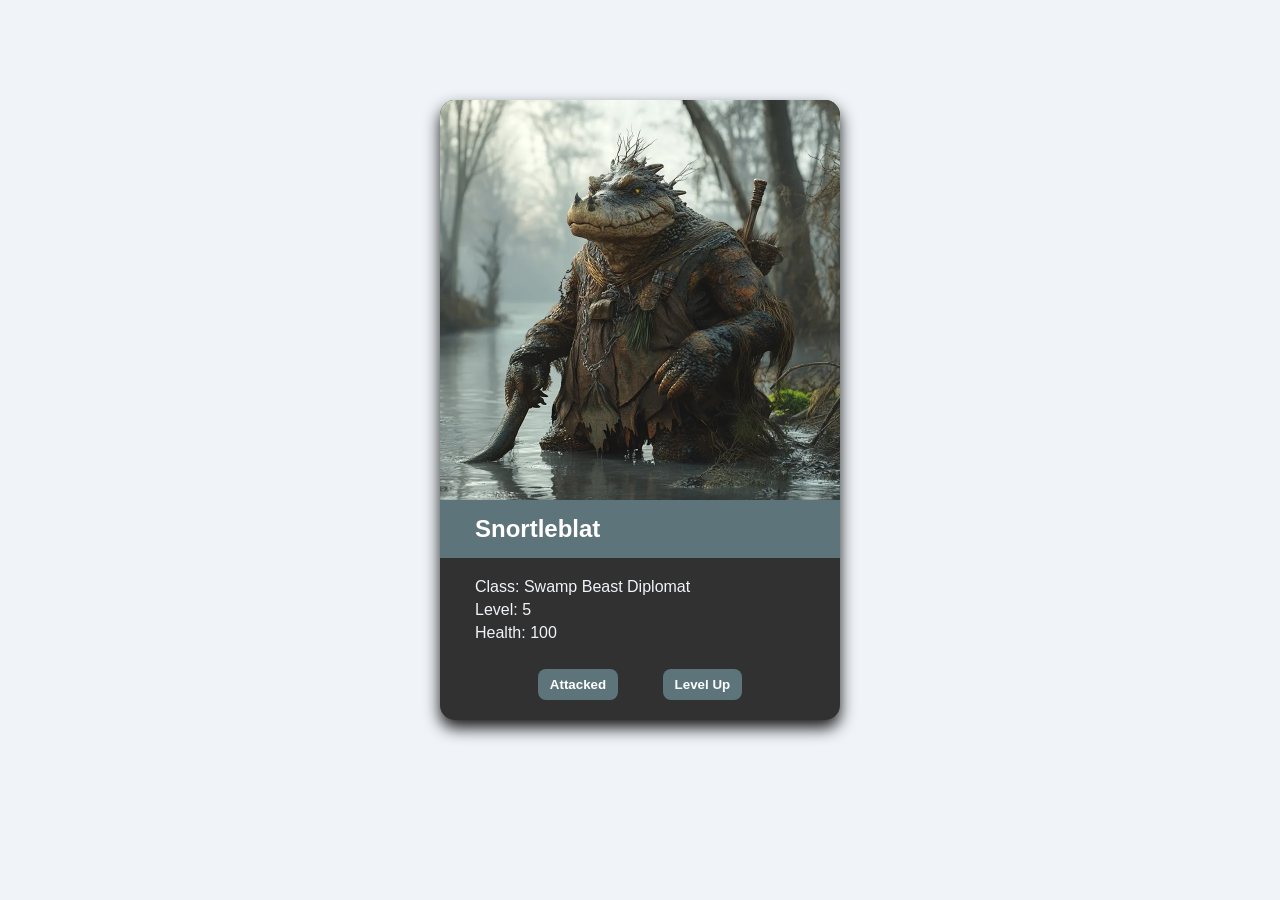
<file: charactercard/index.html>
<!DOCTYPE html>
<html lang="en">
<head>
    <meta charset="UTF-8">
    <meta name="viewport" content="width=device-width, initial-scale=1.0">
    <title>Character Card</title>
    <link rel="stylesheet" href="style.css"/>
    <script src="character.js" defer></script>

    <!-- Open Graph (Facebook, LinkedIn, etc.) -->
    <meta property="og:type" content="website">
    <meta property="og:title" content="Character Cards">
    <meta property="og:description" content="Interactive Character Cards with stats">
    <meta property="og:url" content="https://snehardt.github.io/wdd131/charactercard/">
    <meta property="og:image" content="https://snehardt.github.io/wdd131/charactercard/snortleblat.webp">

    <!-- Twitter Card -->
    <meta name="twitter:card" content="summary_large_image">
    <meta name="twitter:title" content="Character Cards">
    <meta name="twitter:description" content="Interactive Character Cards with stats">
    <meta name="twitter:image" content="https://snehardt.github.io/wdd131/charactercard/snortleblat.webp">

    <!-- One favicon (ICO works everywhere) -->
    <link rel="icon" href="wizard.png">

    <!-- One Apple Touch Icon (iOS home screen) -->
    <link rel="apple-touch-icon" href="wizard.png">
</head>
<body>
    <section class="card">
        <img src="snortleblat.webp" alt="snortleblat" class="image">
        <div class="name">
            Snortleblat
        </div>
        <div class="stats">
            <p>Class: <span id="charClass"></span></p>
            <p>Level: <span id="charLevel"></span></p>
            <p>Health: <span id="charHealth"></span></p>
        </div>
        <div class="buttons">
            <button id="attackBtn">Attacked</button>
            <button id="levelUpBtn">Level Up</button>
        </div>
    </section>
</body>
</html>
</file>
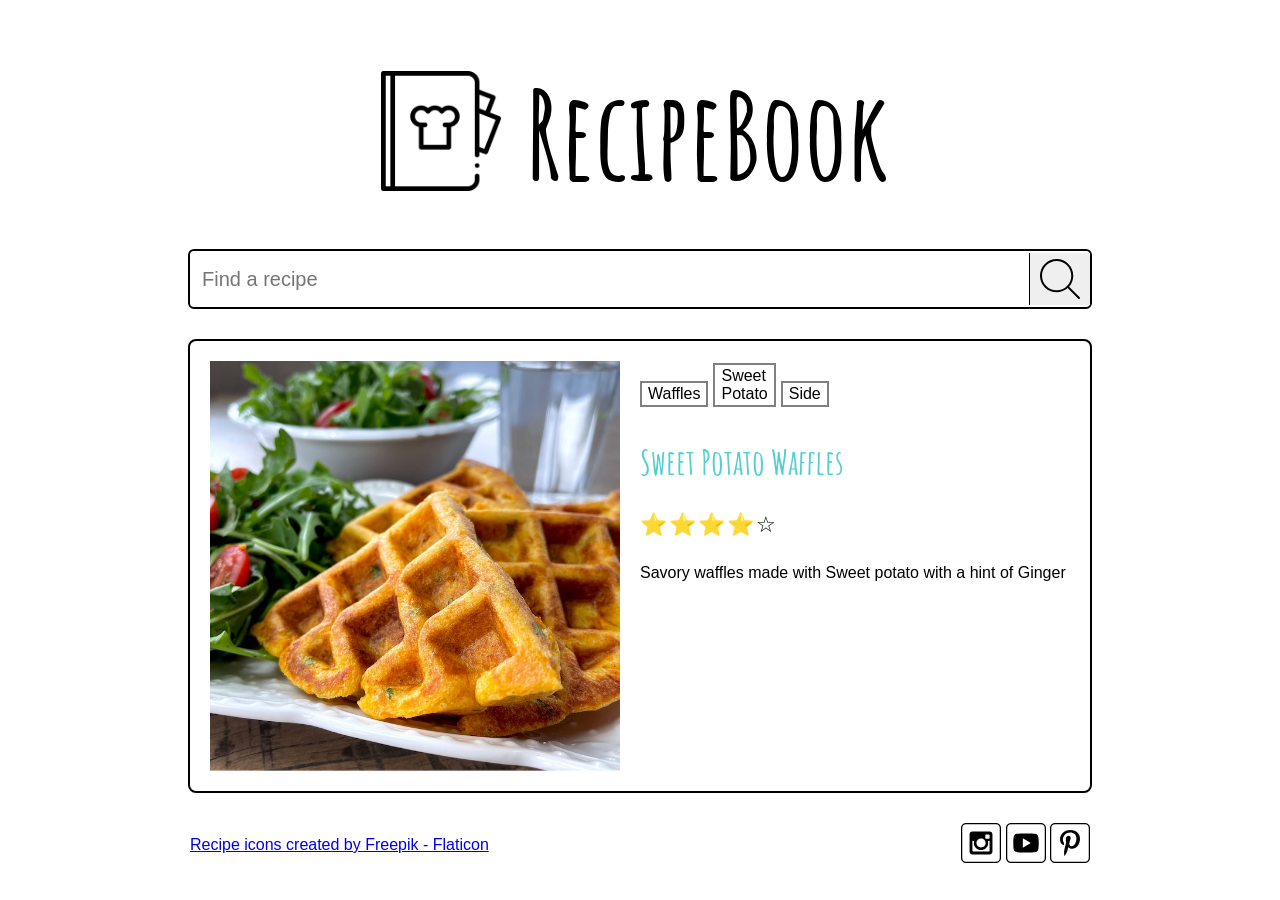
<file: recipes/index.html>
<!DOCTYPE html>
<html lang="en">
<head>
    <meta charset="UTF-8">
    <meta name="viewport" content="width=device-width, initial-scale=1.0">
    <title>Recipe Book</title>
    <link href="style.css" rel="stylesheet">
    <script defer src="recipes.js"></script>

    <link rel="preconnect" href="https://fonts.googleapis.com">
    <link rel="preconnect" href="https://fonts.gstatic.com" crossorigin>
    <link href="https://fonts.googleapis.com/css2?family=Amatic+SC:wght@400;700&display=swap" rel="stylesheet">

    <!-- Open Graph (Facebook, LinkedIn, etc.) -->
    <meta property="og:type" content="website">
    <meta property="og:title" content="Recipe Book">
    <meta property="og:description" content="Find delicious recipes like apple crisp and more.">
    <meta property="og:url" content="https://snehardt.github.io/wdd131/recipes/">
    <meta property="og:image" content="social-preview-image.png">

    <!-- X Card -->
    <meta name="twitter:card" content="Social Preview Image">
    <meta name="twitter:title" content="Recipe Book">
    <meta name="twitter:description" content="Find delicious recipes like apple crisp and more.">
    <meta name="twitter:image" content="social-preview-image.png">

    <!-- One favicon (ICO works everywhere) -->
    <link rel="icon" href="images/favicon.ico">

    <!-- One Apple Touch Icon (iOS home screen) -->
    <link rel="apple-touch-icon" href="images/apple-touch-icon.png">    
</head>
<body>
    <header>
        <div class="brand-logo">
            <img src="images/recipe-book.png" alt="Recipe Book logo">
            <h1>RecipeBook</h1>
        </div>
        <div class="search-area">
            <input type="text" id="search-bar" name="search-bar" placeholder="Find a recipe">
            <button class="search-button" type="button" aria-label="Search">
                <img src="images/search.svg" alt="search icon">
            </button>
        </div>
    </header>
    <main id="recipe-container">
        
    </main>               
    <footer>
        <a href="https://www.flaticon.com/free-icons/recipe" title="recipe icons">Recipe icons created by Freepik - Flaticon</a>
        <div class="social">
            <!-- Social media icons provided under CC from https://www.iconfinder.com/AlfredoCreates  -->
            <a href="#"><img src="images/instagram_icon.svg" alt="instagram icon"></a>
            <a href="#"><img src="images/youtube_icon.svg" alt="youtube icon"></a>
            <a href="#"><img src="images/pinterest_icon.svg" alt="pinterest icon"></a>
        </div>    
    </footer>
</body>
</html>
</file>
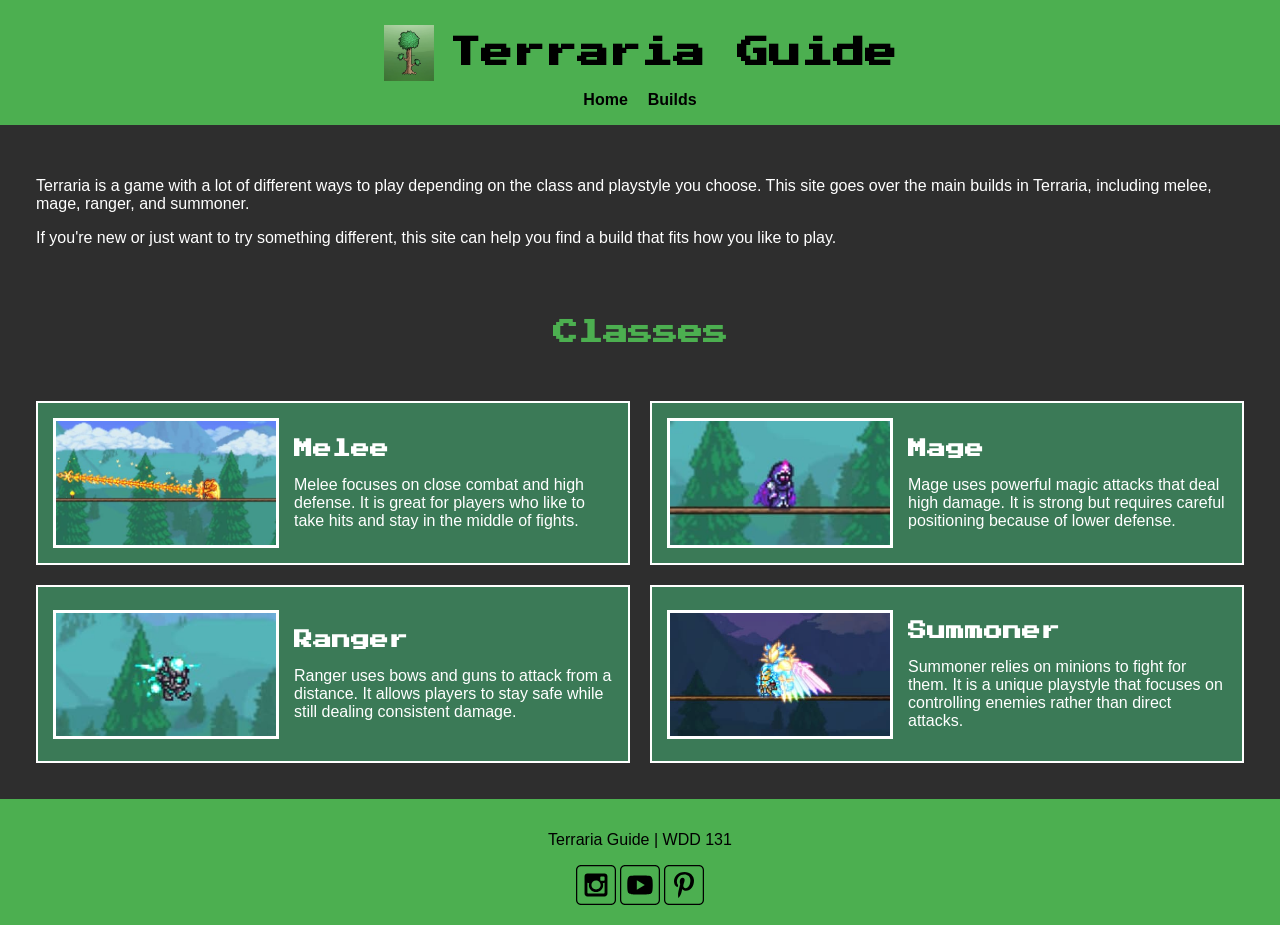
<file: terraria/main/index.html>
<!DOCTYPE html>
<html lang="en">
<head>
    <meta charset="UTF-8">
    <meta name="viewport" content="width=device-width, initial-scale=1.0">

    <link rel="preconnect" href="https://fonts.googleapis.com">
    <link rel="preconnect" href="https://fonts.gstatic.com" crossorigin>
    <link href="https://fonts.googleapis.com/css2?family=Amatic+SC:wght@400;700&family=Press+Start+2P&display=swap" rel="stylesheet">

    <meta name="description" content="Explore Terraria armor builds and playstyles">
    <meta name="author" content="Spencer Ehardt">

    <meta property="og:type" content="website">
    <meta property="og:title" content="Terraria Showcase">
    <meta property="og:description" content="Find Terraria armor builds and playstyles">
    <meta property="og:url" content="https://snehardt.github.io/wdd131/terraria/main/">

    <link rel="icon" href="images/terraria-logo.png">

    <title>Terraria Guide</title>

    <link rel="stylesheet" href="style.css">
</head>
<body class="home">
    <header>
        <div class="header-top">
            <img src="images/terraria-logo.png" alt="Terraria logo" class="logo">
            <h1>Terraria Guide</h1> 
        </div>
        <nav>
            <a href="index.html" aria-label="Go to home page">Home</a>
            <a href="builds.html" aria-label="Go to builds page">Builds</a>
        </nav>
    </header>
    <main>
        <div class="intro">
            <p>
                Terraria is a game with a lot of different ways to play depending on the class and playstyle 
                you choose. This site goes over the main builds in Terraria, including melee, mage, ranger, 
                and summoner.
            </p>
            <p>
                If you're new or just want to try something different, this site can help you find a build 
                that fits how you like to play.
            </p>
        </div>
        <h2>Classes</h2>
        <section class="classes">
            <div class="class">
                <img src="images/melee_flare.png" alt="Terrarian wearing Solar Flare armor">
                <div>
                    <h3>Melee</h3>
                    <p>
                        Melee focuses on close combat and high defense. It is great for players who like to 
                        take hits and stay in the middle of fights.
                    </p>
                </div>
            </div>
            <div class="class">
                <img src="images/nebula_armor.png" alt="Terrarian wearing nebula armor">
                <div>
                    <h3>Mage</h3>
                    <p>
                        Mage uses powerful magic attacks that deal high damage. It is strong but requires 
                        careful positioning because of lower defense.
                    </p>
                </div>
            </div>
            <div class="class">
                <img src="images/vortex_armor.png" alt="Terrarian wearing vortex armor">
                <div>
                    <h3>Ranger</h3>
                    <p>
                        Ranger uses bows and guns to attack from a distance. It allows players to stay safe 
                        while still dealing consistent damage.
                    </p>
                </div>
            </div>
            <div class="class">
                <img src="images/stardust_armor.png" alt="Terrarian wearing stardust armor">
                <div>
                    <h3>Summoner</h3>
                    <p>
                        Summoner relies on minions to fight for them. It is a unique playstyle that focuses 
                        on controlling enemies rather than direct attacks.
                    </p>
                </div>
            </div>
        </section>
    </main>
<footer>
    <p>Terraria Guide | WDD 131</p>
    <div class="social">
        <!-- Social media icons provided under CC from https://www.iconfinder.com/AlfredoCreates  -->
        <a href="#"><img src="images/instagram_icon.svg" alt="instagram icon"></a>
        <a href="#"><img src="images/youtube_icon.svg" alt="youtube icon"></a>
        <a href="#"><img src="images/pinterest_icon.svg" alt="pinterest icon"></a>
    </div>
</footer>
</body>
</html>
</file>
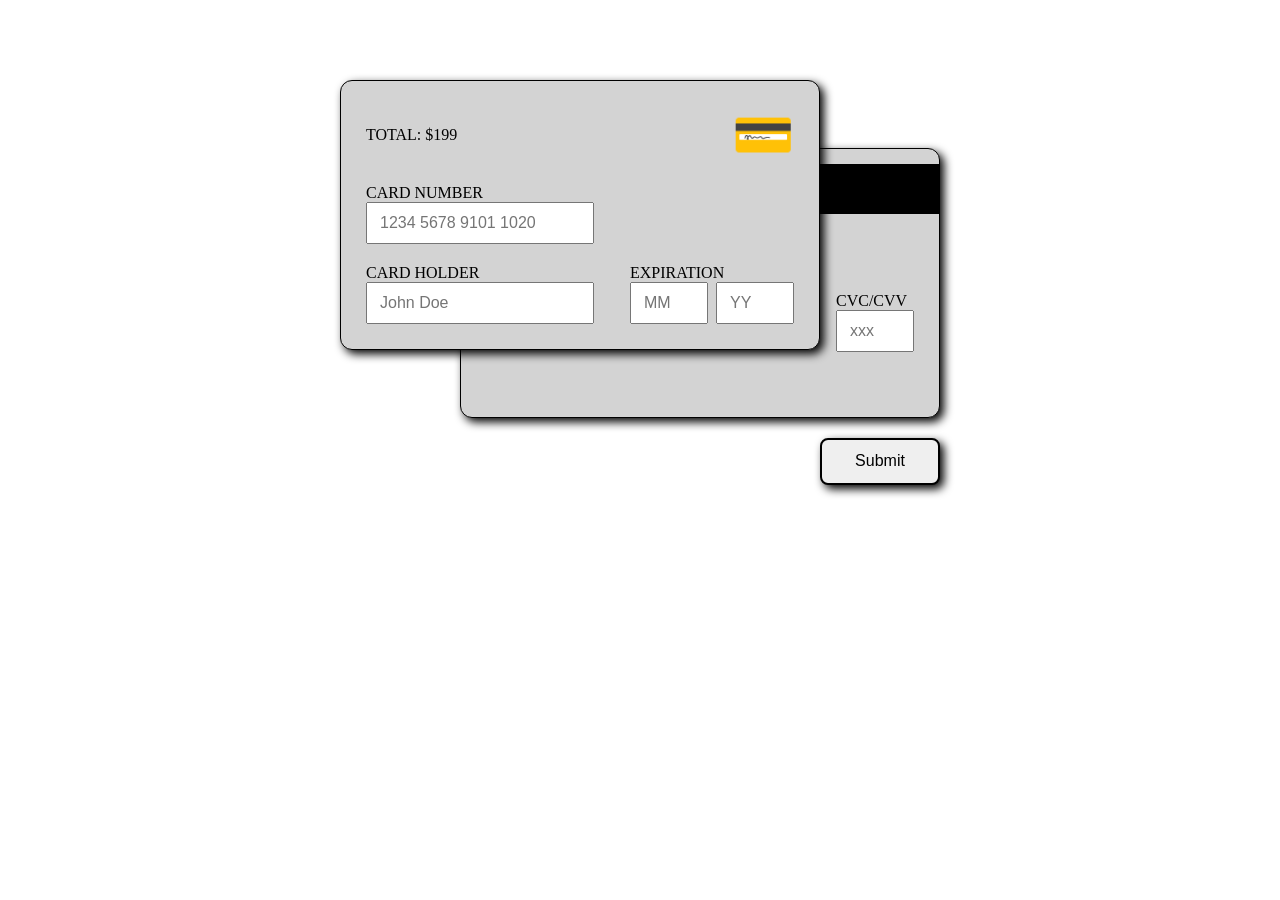
<file: creditcard/creditcard.html>
<!DOCTYPE html>
<html lang="en">
<head>
    <meta charset="UTF-8">
    <meta name="viewport" content="width=device-width, initial-scale=1.0">
    <title>Credit Card Form</title>
    <link rel="icon" href="favicon2.png">
    <link rel="stylesheet" href="creditcard.css"/>
    <script src="creditcard.js" defer></script>
</head>
<body>
    <form class="card" id="creditCardForm" novalidate>
        <section class="cardFront" role="region" aria-labelledby="creditCardFront">
            <div class="cardHeader">
                <p id="heading"> TOTAL: $199</p>
                <p class="icon">💳</p>
            </div>
            <div class="cardNumber">
                <label id="creditCardLabel" for="creditCardNumber">CARD NUMBER</label>
                <input type="text" id="creditCardNumber" name="creditCardNumber" placeholder="1234 5678 9101 1020" required>
            </div>
            <div class="cardName">
                <label id="cardHolder"  for="fullName">CARD HOLDER</label>
                <input type="text" id="fullName" name="fullName" placeholder="John Doe" required>
            </div>
            <div id="cardExpiration">
                <label id="expirationLabel">EXPIRATION</label>
                <section class="date">
                    <input type='text' id="month" name="expMonth" placeholder="MM" aria-labelledby="expirationLabel" required>
                    <input type='text' id="year" name="expYear" placeholder="YY" aria-labelledby="expirationLabel" required>
                </section>
            </div>
        </section>
        <section class="cardBack">
            <div class="blackStrip"></div>
            <div id="cvc-cvv">
                <label for="cvc">CVC/CVV</label>
                <input type="text" id="cvc" name="cvc" placeholder="xxx" required>
            </div>    
        </section>
        <button type="submit">Submit</button>
    </form>
</body>
</html>
</file>
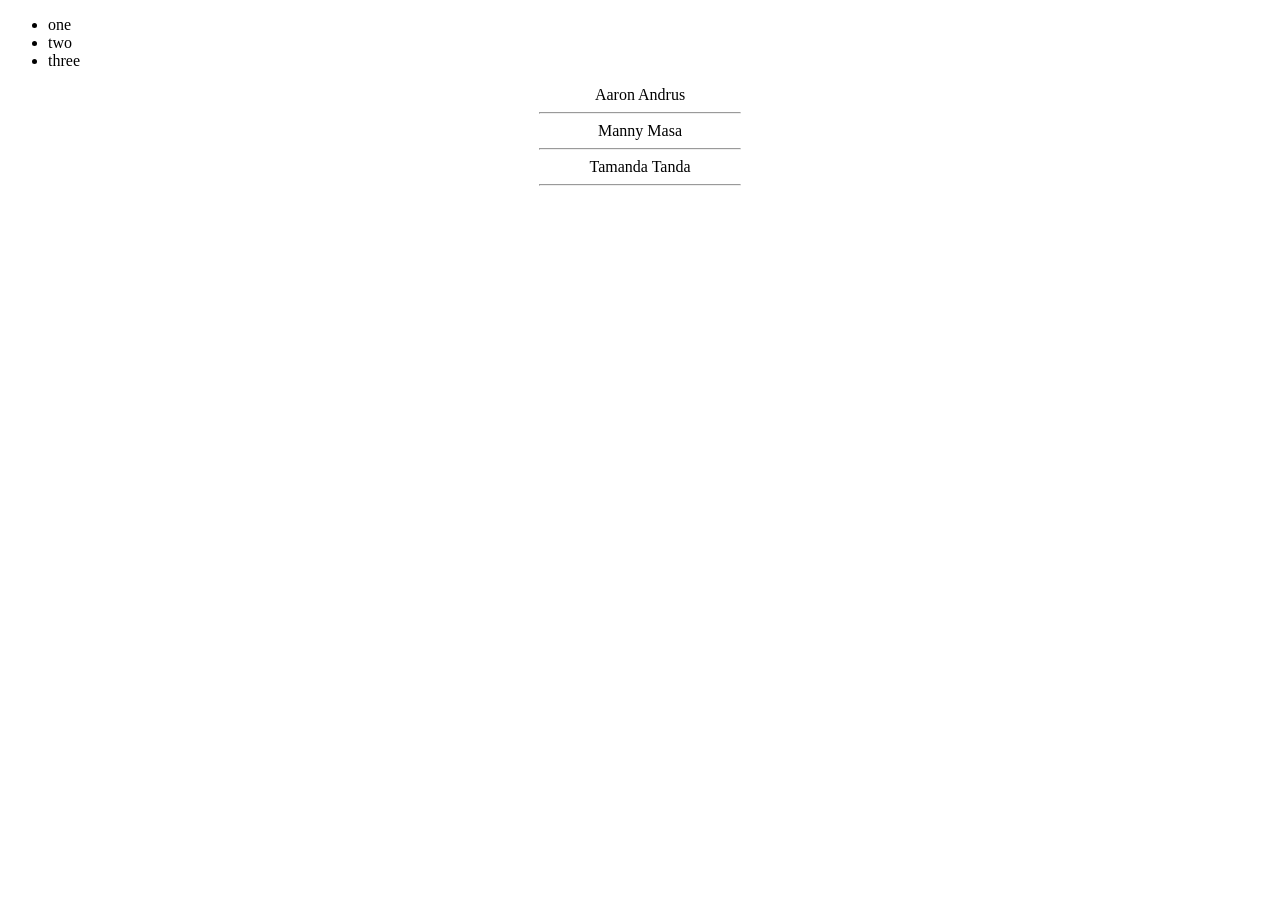
<file: ponder/arrays.html>
<!DOCTYPE html>
<html lang="en">
<head>
    <meta charset="UTF-8">
    <meta name="viewport" content="width=device-width, initial-scale=1.0">
    <title>Array Methods</title>
    <script src="arrays.js" defer></script>
    <style>
        .format {
            text-align: center;
        }
        hr {
            width: 200px;
        }
    </style>
</head>
<body>
    <ul id="myList"></ul>
    <div id="studentContainer"></div>
</body>
</html>
</file>
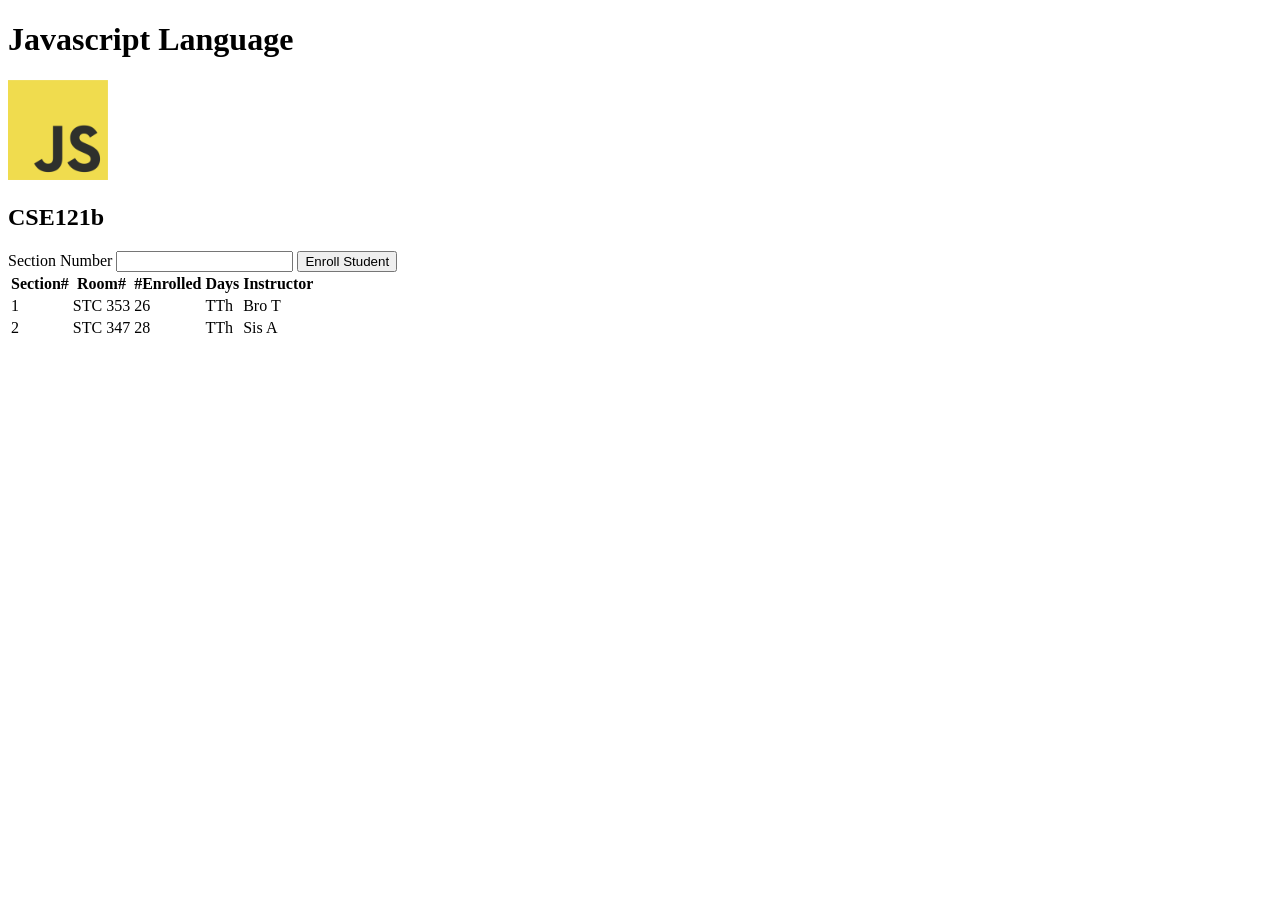
<file: ponder/courses.html>
<!DOCTYPE html>
<html lang="en">
<head>
    <meta charset="UTF-8">
    <meta name="viewport" content="width=device-width, initial-scale=1.0">
    <title>JS Objects</title>
    <script defer src="courses.js"></script>
</head>
<body>
    <h1 id="courseName"></h1>
    <img>
    <h2 id="courseCode"></h2>
    <label for="sectionNumber">Section Number</label>
    <input id="sectionNumber" />
    <button id="enrollStudent">Enroll Student</button>
    <table>
        <thead>
            <tr>
            <th>Section#</th>
            <th>Room#</th>
            <th>#Enrolled</th>
            <th>Days</th>
            <th>Instructor</th>
            </tr>
        </thead>
        <tbody id="sections"></tbody>
    </table> 
</body>
</html>
</file>
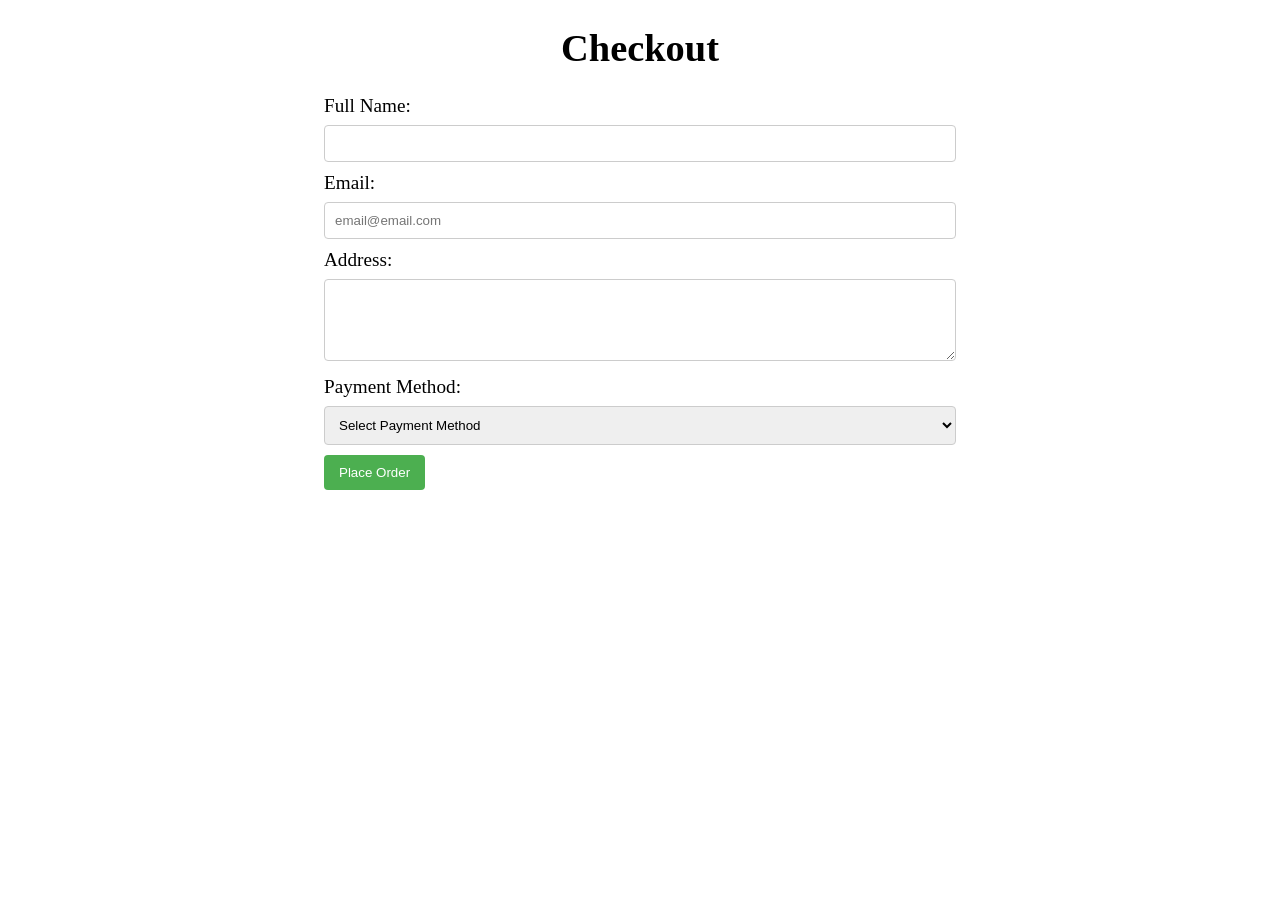
<file: ponder/form.html>
<!DOCTYPE html>
<html lang="en">
  <head>
    <meta charset="UTF-8" />
    <meta name="viewport" content="width=device-width, initial-scale=1.0" />
    <title>Checkout Form</title>
    <link rel="icon" href="images/favicon.png">
    <link rel="stylesheet" href="form.css"/>
    <script src="form.js" defer></script>
  </head>
  <body>
    <header><h1>Checkout</h1></header>
    <main>
      <section class="errors"></section>
      <form id="checkoutForm" action="All done!" method="get">     
        <label for="fullName">Full Name:</label>
        <input type="text" id="fullName" name="fullName" required>
        <label for="email">Email:</label>
        <input type="email" id="email" name="email" placeholder="email@email.com" required>
        <label for="address">Address:</label>
        <textarea id="address" name="address" rows="4" required></textarea>
        <label for="paymentMethod">Payment Method:</label>
        <select id="paymentMethod" name="paymentMethod" required aria-expanded="false" aria-controls="creditCardnumberContainer paypalUsernameContainer">
            <option value="">Select Payment Method</option>
            <option value="creditCard">Credit Card</option>
            <option value="paypal">PayPal</option>
        </select>

        <!-- Container for credit card details -->
        <p id="creditCardNumberContainer" class="hide" role="region" aria-labelledby="creditCardLabel">
            <label id="creditCardLabel" for="creditCardNumber">Credit Card Number:</label>
            <input
            type="text"
            id="creditCardNumber"
            name="creditCardNumber"
            pattern="[0-9]{16}"
            placeholder="Enter 16 digits"
            required
            />
            <label for="expirationDate">Expiration</label>
            <input 
            type="text" 
            id="month" 
            name="expMonth" 
            placeholder="MM" 
            aria-labelledby="expirationDate">
            <input 
            type="text" 
            id="year" 
            name="expYear" 
            placeholder="YY" 
            aria-labelledby="expirationDate">
        </p>
      
        <!-- Container for PayPal details -->
        <p id="paypalUsernameContainer" class="hide" role="region" aria-labelledby="paypalLabel">
            <label id="paypalLabel" for="paypalUsername">PayPal Username:</label>
            <input
            type="text"
            id="paypalUsername"
            name="paypalUsername"
            placeholder="Enter PayPal username"
            required
            />
        </p>

        <button type="submit">Place Order</button>
      </form>
    </main>
  </body>
</html>
</file>
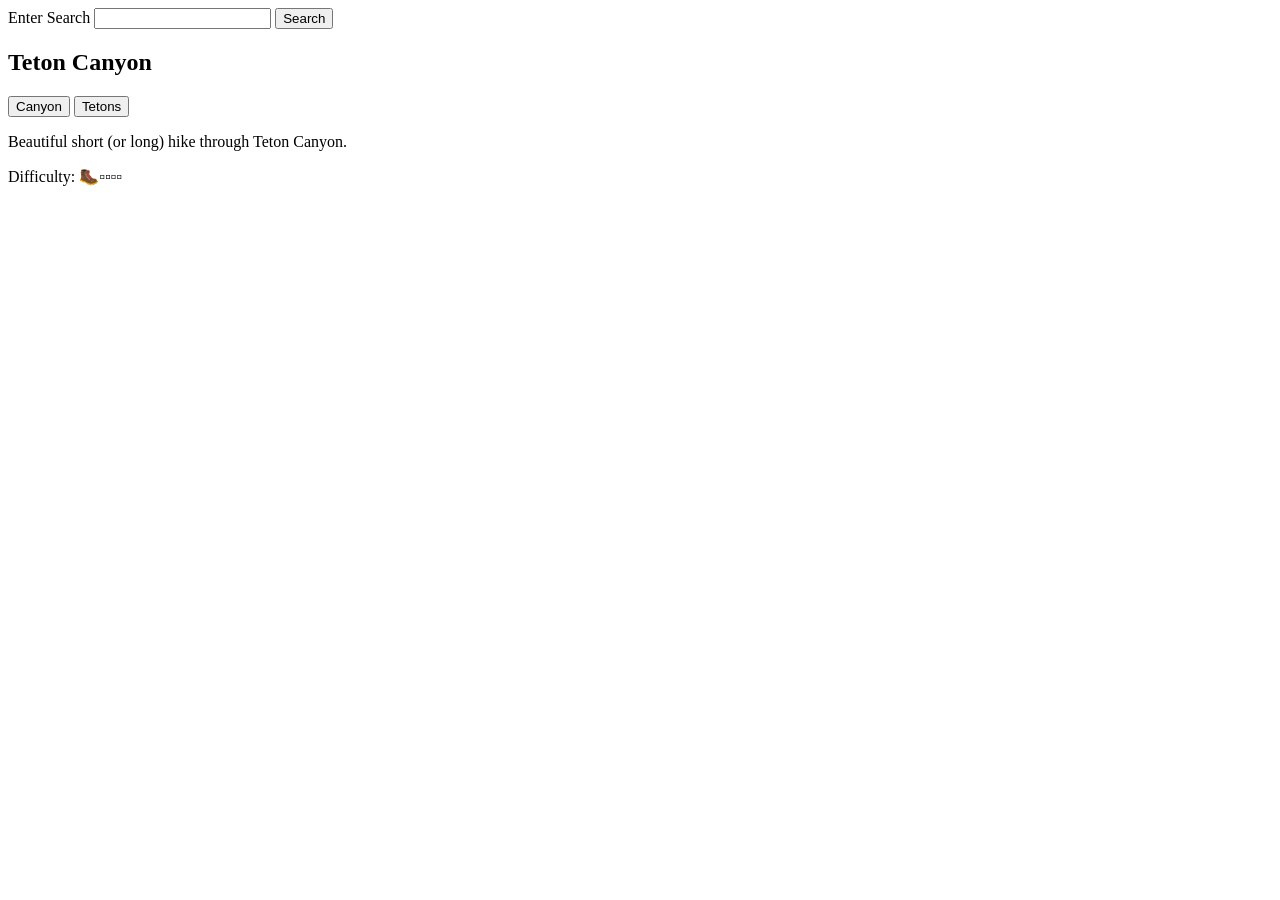
<file: ponder/hikes.html>
<!DOCTYPE html>
 <html lang="en">
 <head>
    <meta charset="UTF-8">
    <meta name="viewport" content="width=device-width, initial-scale=1.0">
    <title>Sorting Activity</title>
    <script defer src="hikes.js"></script>
 </head>
 <body>
    <label for="search">Enter Search</label>
    <input id="search" type="text">
    <button>Search</button>
    <div id="hike-container">
      
    </div>
 </body>
 </html>
</file>
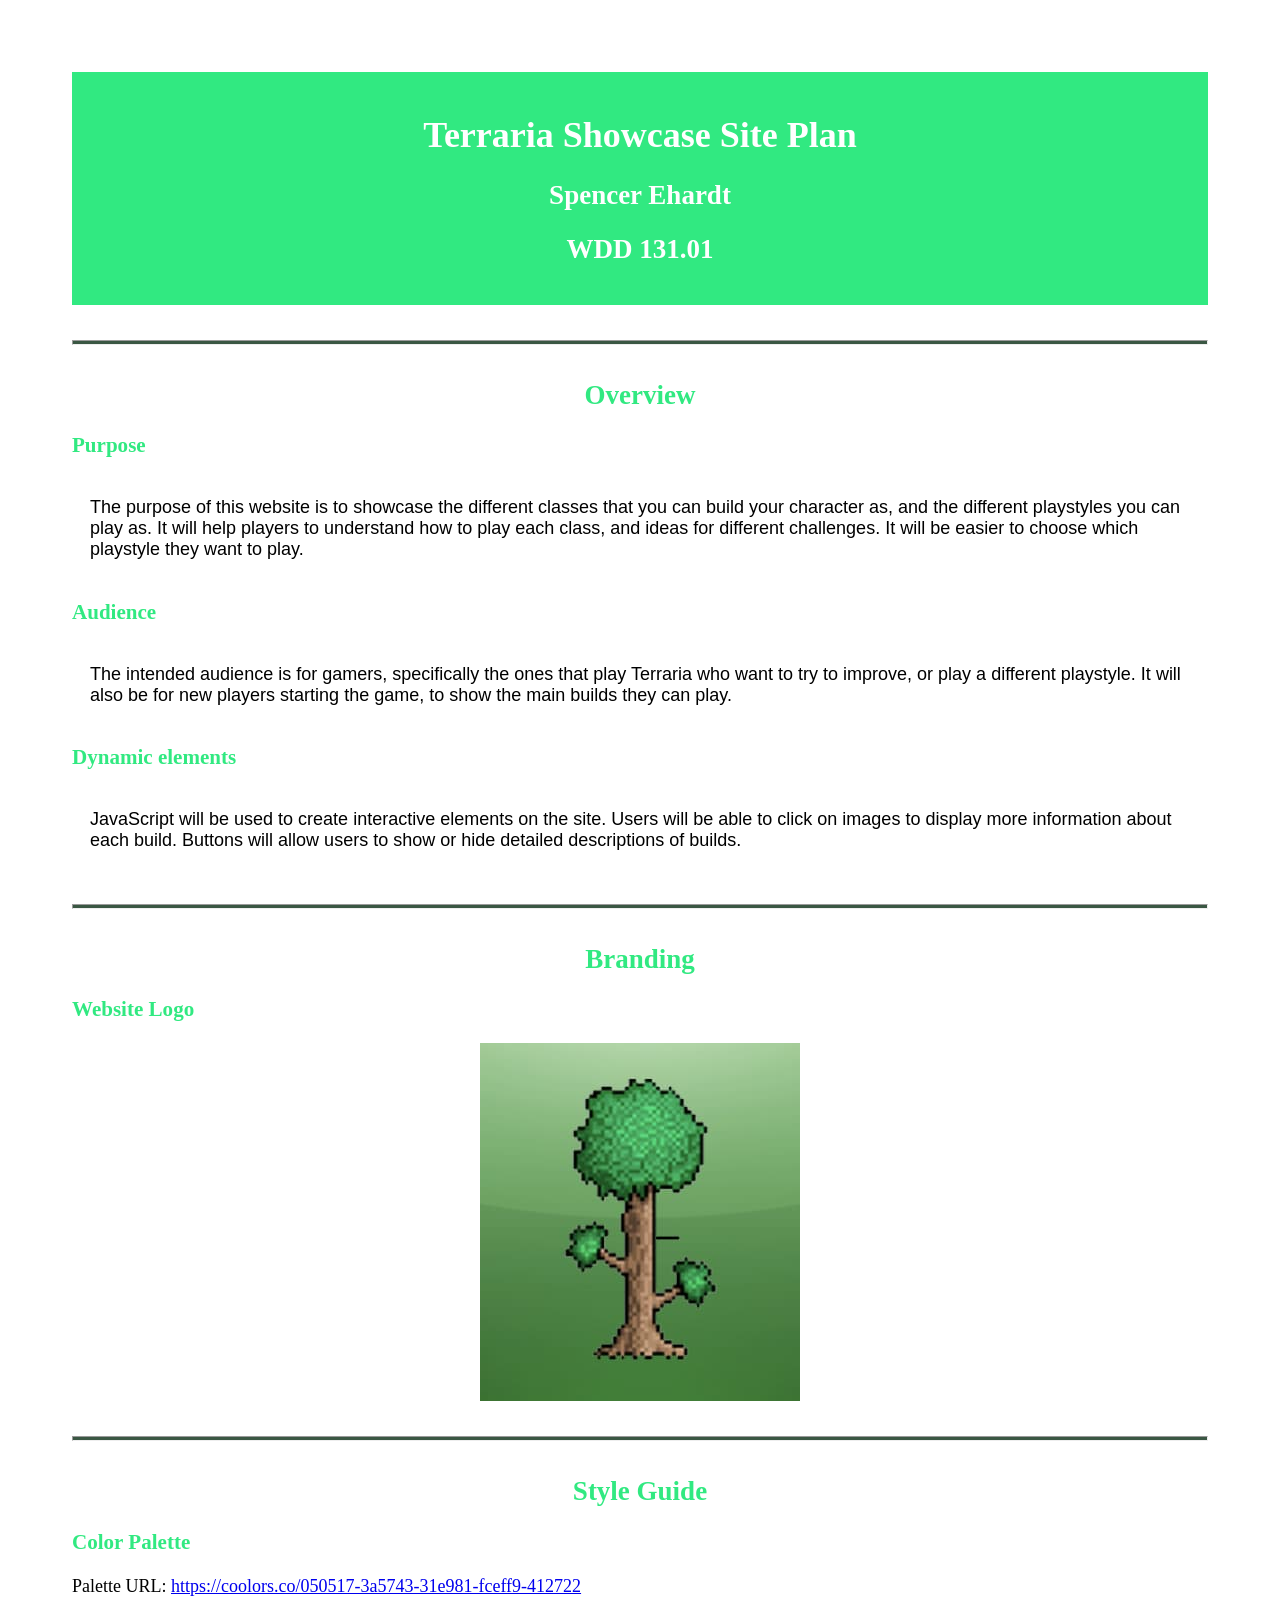
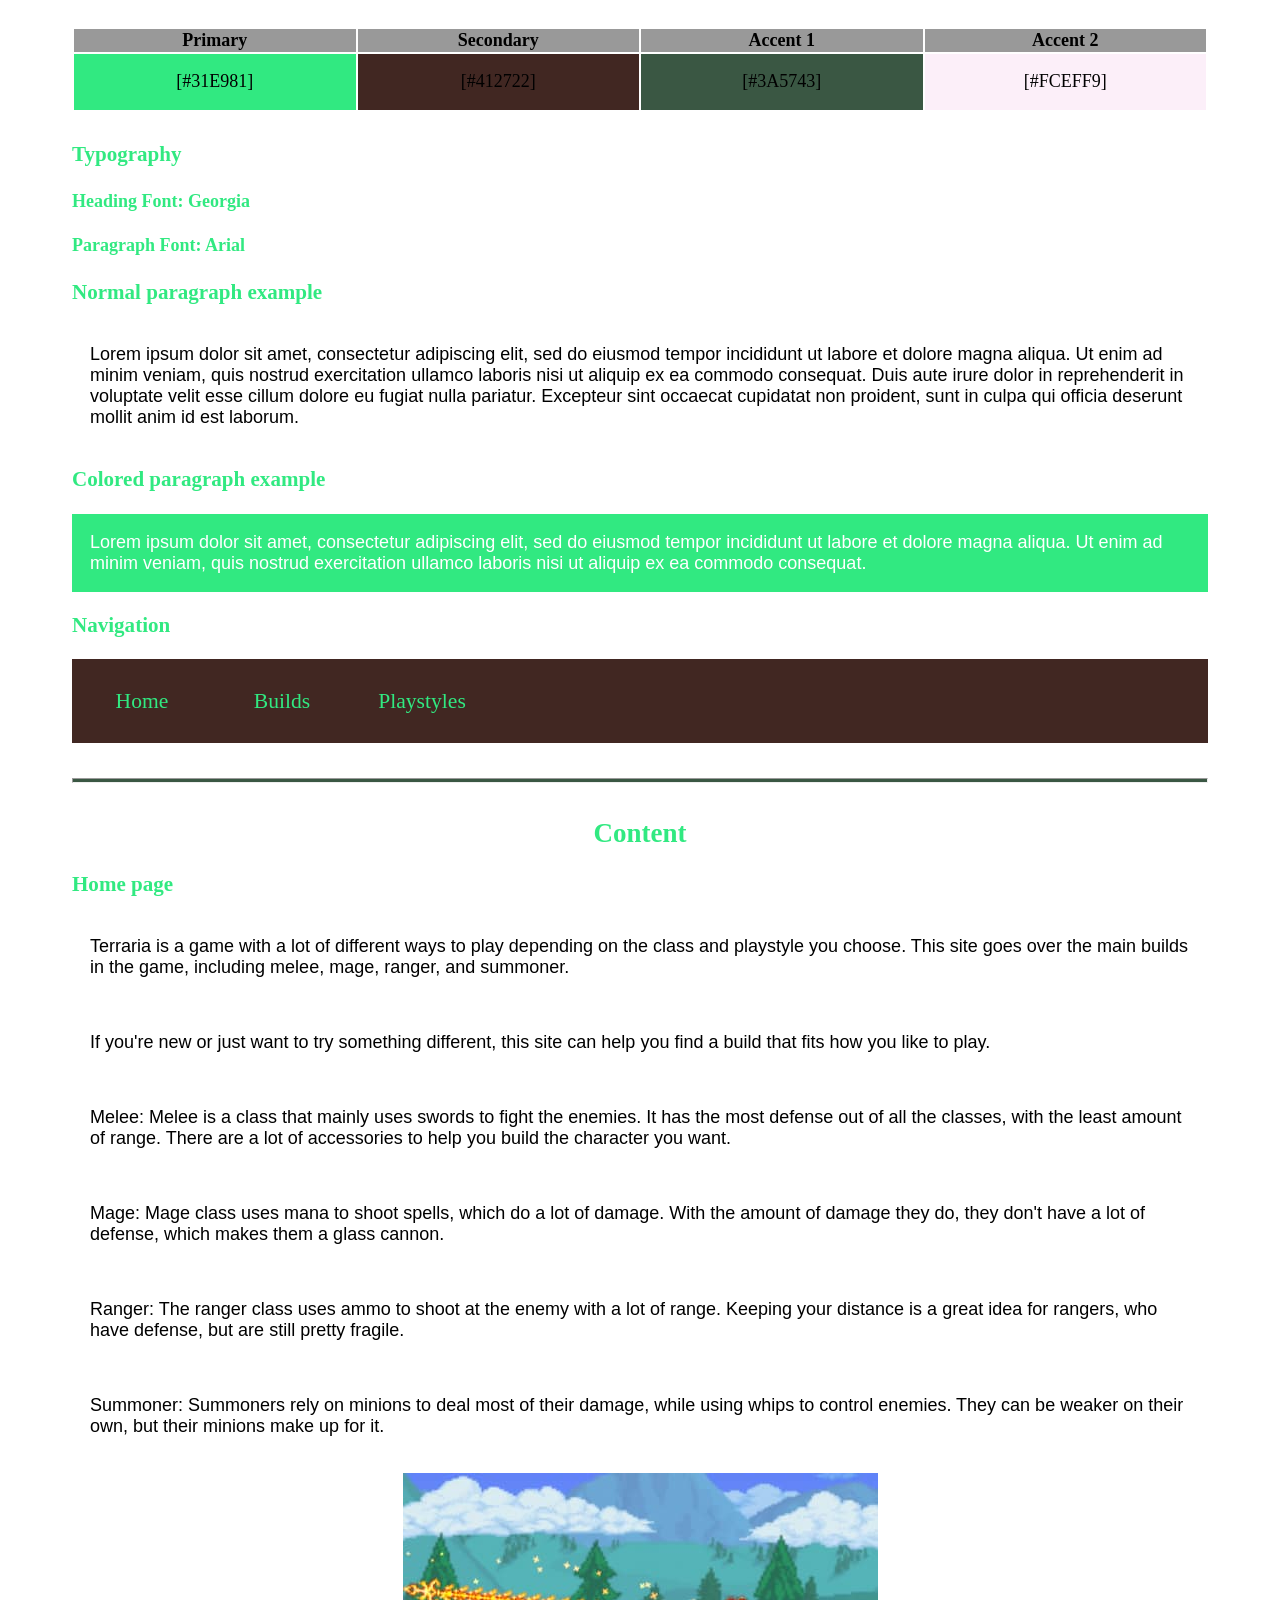
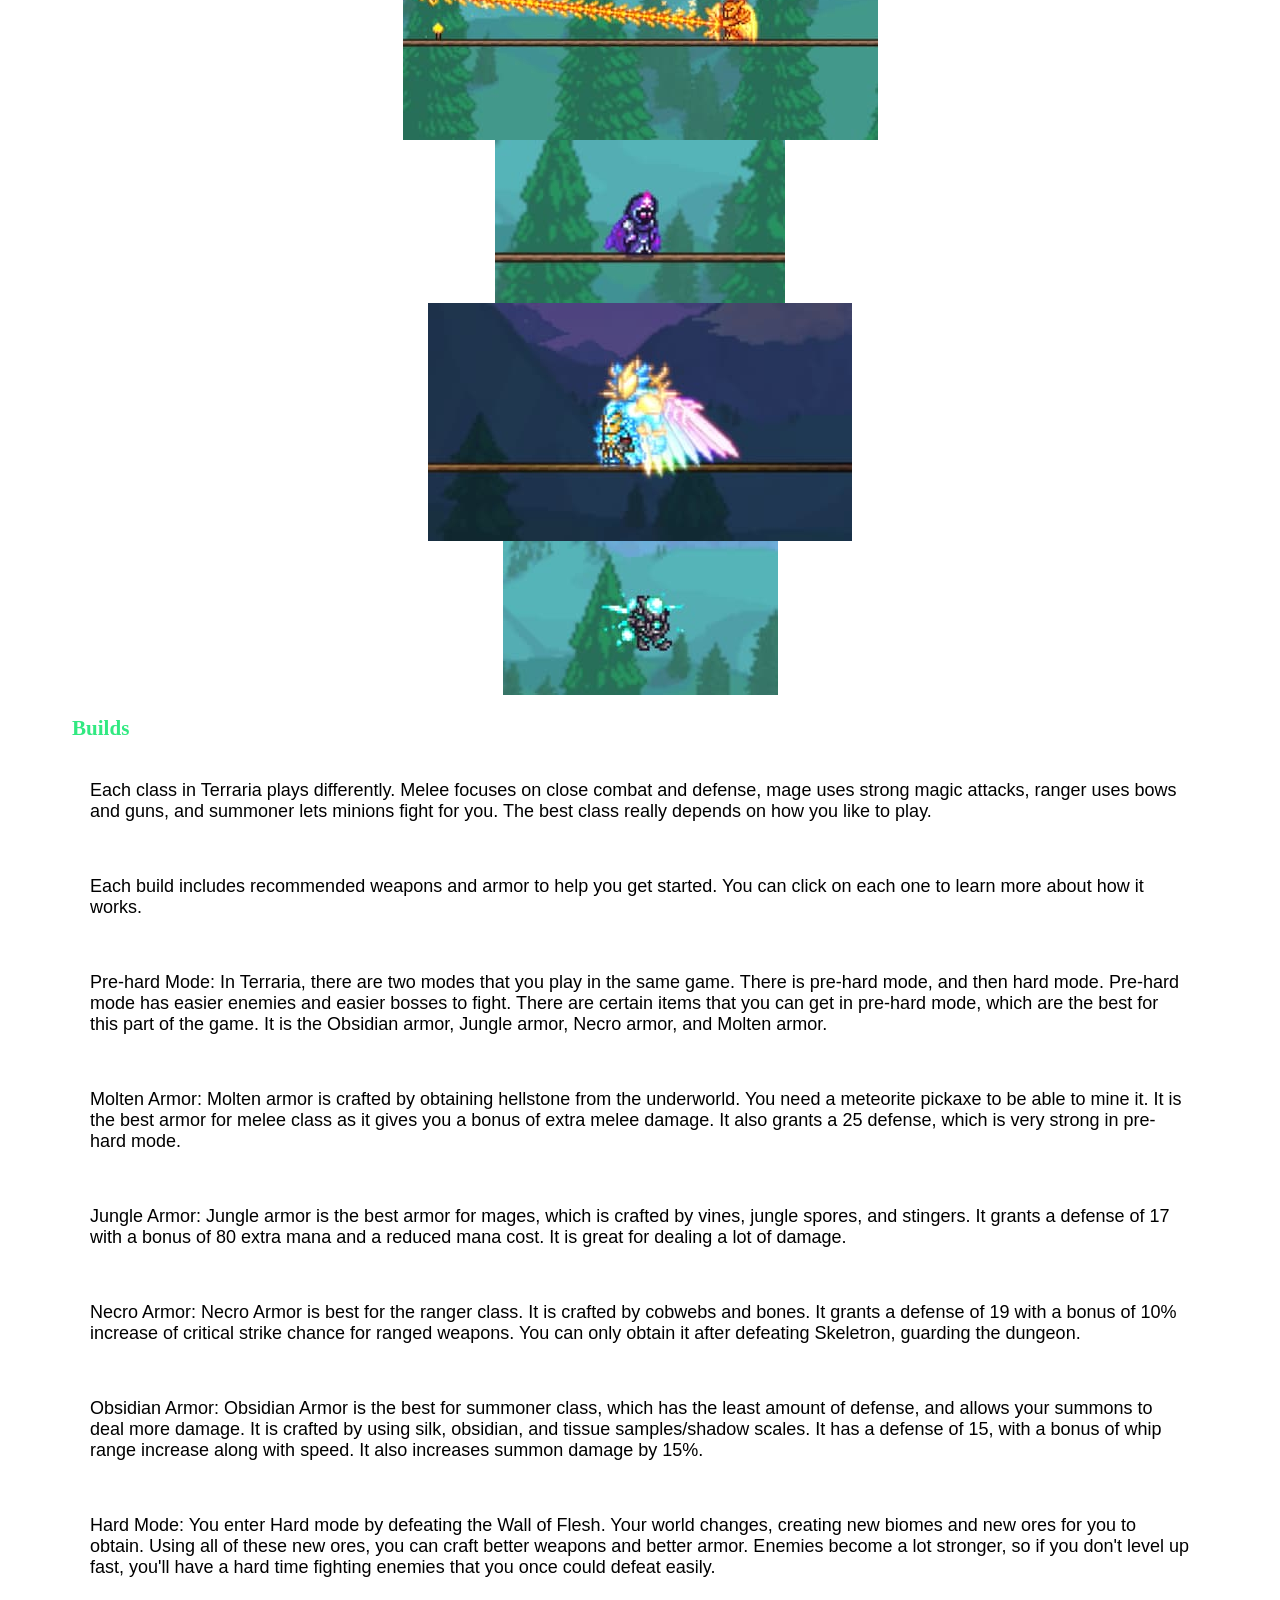
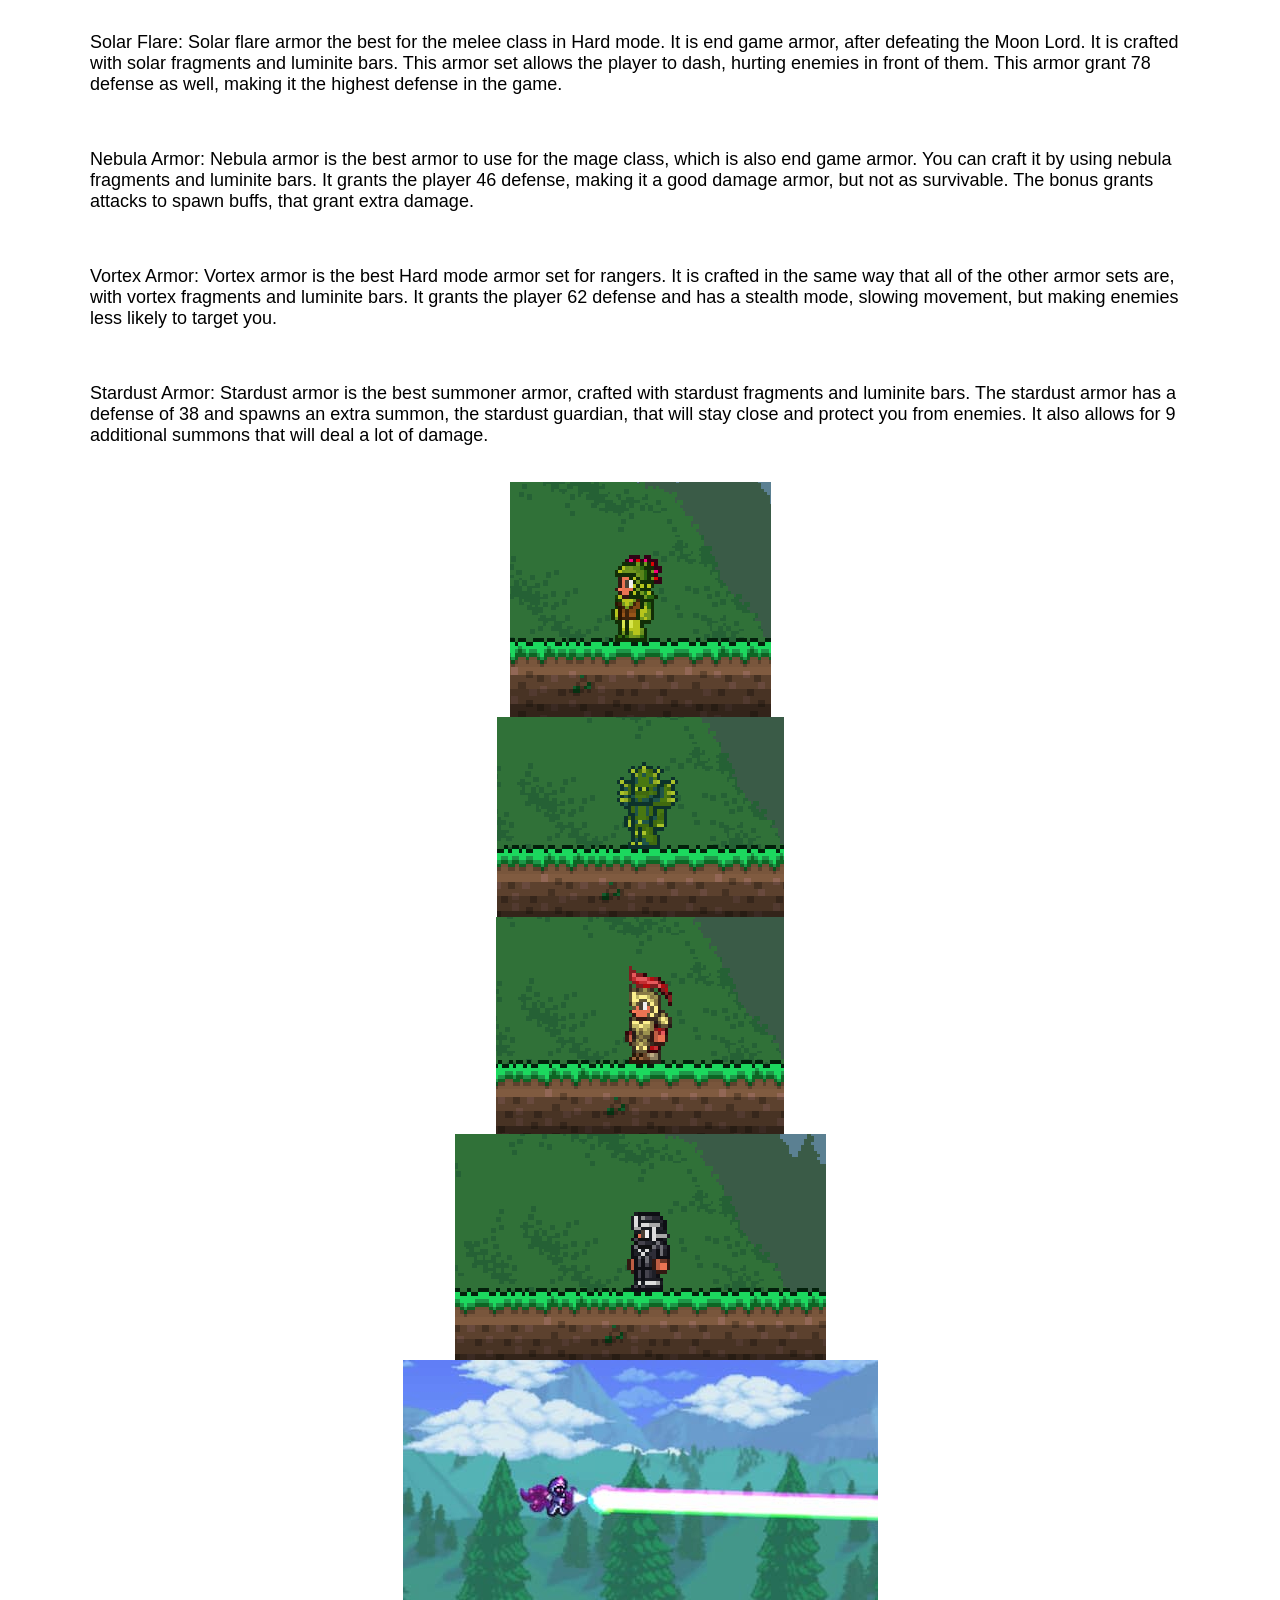
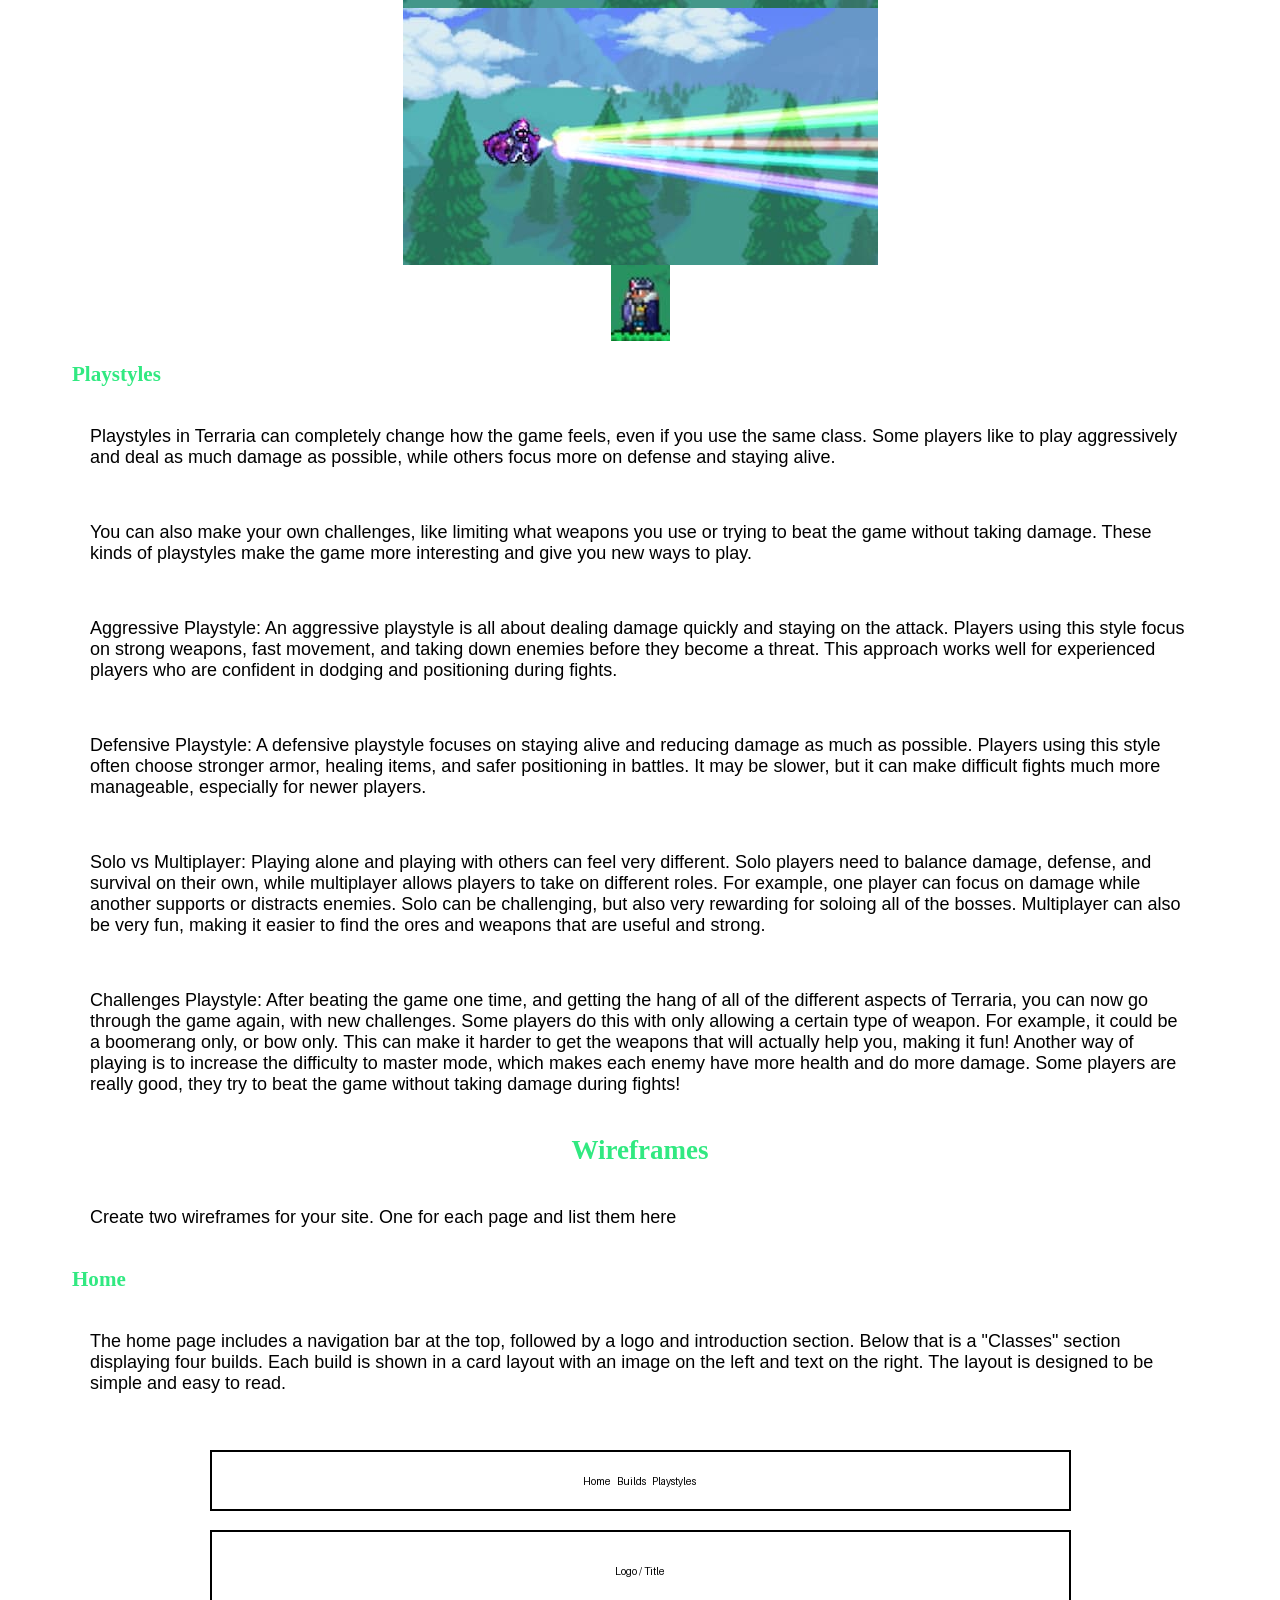
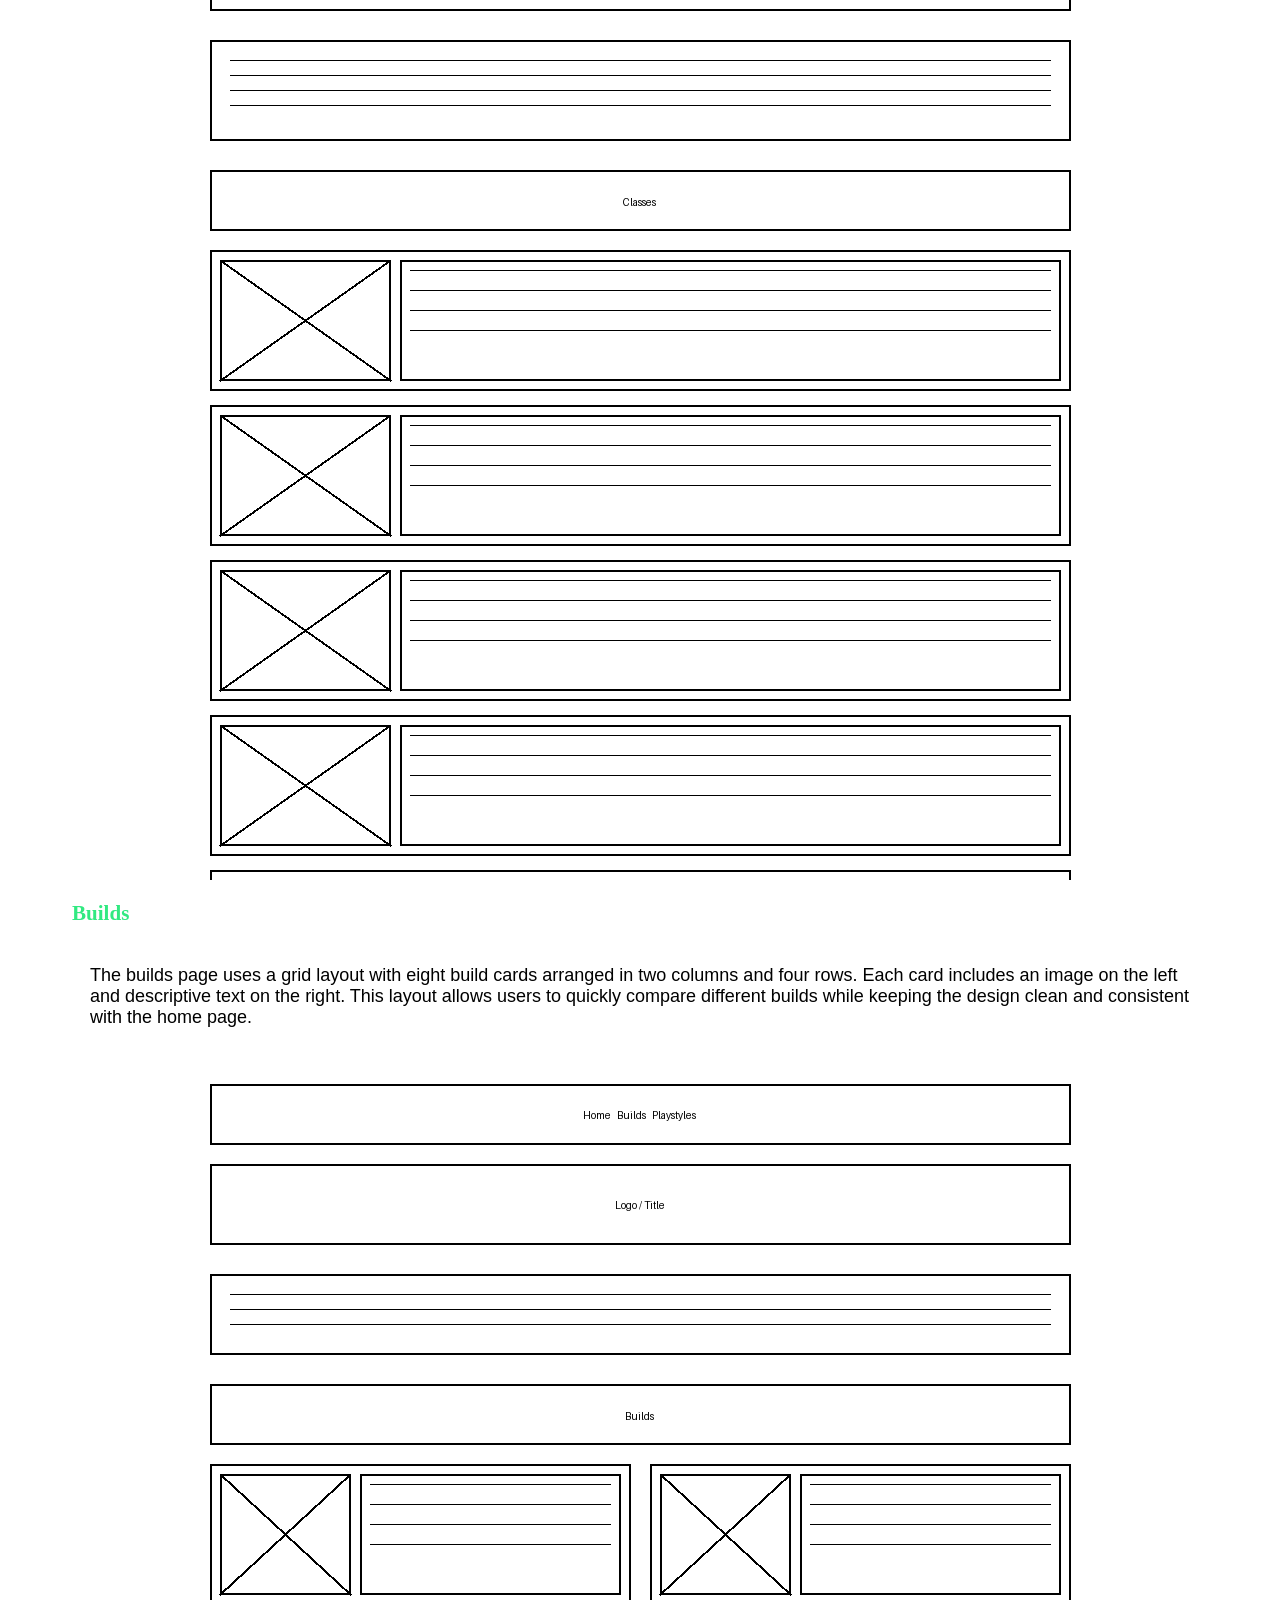
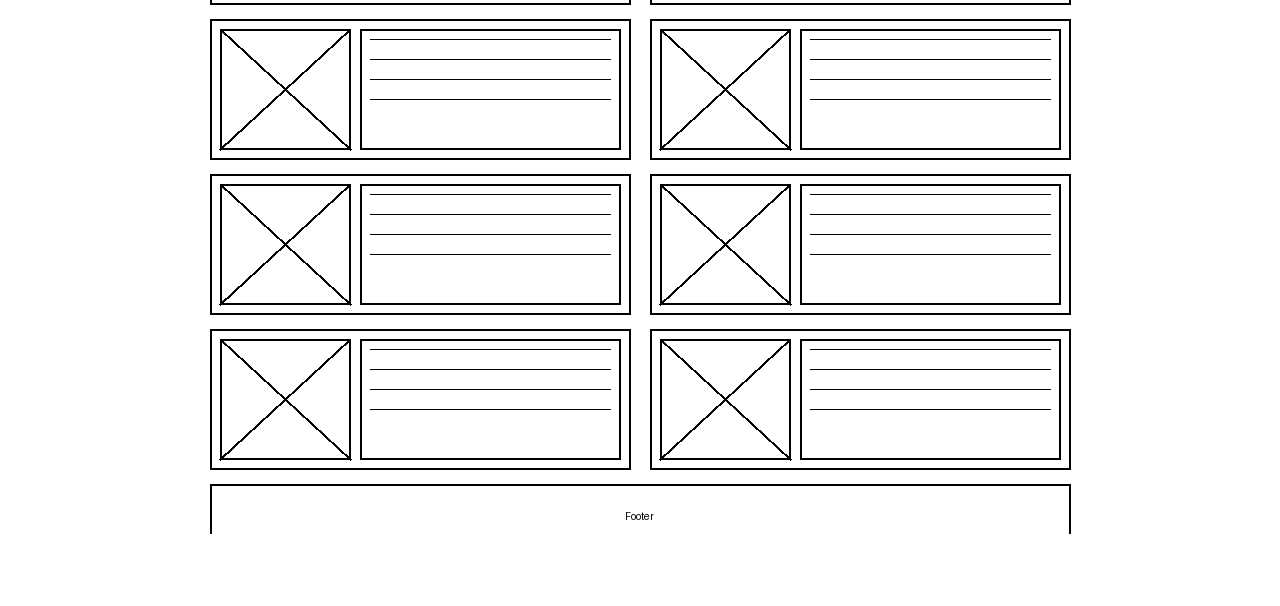
<file: terraria/site-plan.html>
<!DOCTYPE html>
<html lang="en-us">
	<head>
		<meta charset="utf-8" />
		<title>Site Plan</title>
		<meta name="viewport" content="width=device-width, initial-scale=1.0">
		<link type="text/css" rel="stylesheet" href="site-plan.css" />
	</head>

	<body>
		<header>
			<h1>Terraria Showcase Site Plan</h1>
			<h2>Spencer Ehardt</h2>
			<h2>WDD 131.01</h2>
			<!-- In the header above, add the name or your site, your name and class number. For example if you are in section 3 you would put WDD 131.03 -->
		</header>
		<main>
			<!-- ------------------------Steps 2-3------------------------------ -->
			<hr />
			<h2>Overview</h2>
			<h3>Purpose</h3>
			<p>
                The purpose of this website is to showcase the different classes that you can build 
                your character as, and the different playstyles you can play as. It will help 
                players to understand how to play each class, and ideas for different challenges. 
                It will be easier to choose which playstyle they want to play.
            </p>
			<!-- change this -->

			<h3>Audience</h3>
			<p>
                The intended audience is for gamers, specifically the ones that play Terraria who want 
                to try to improve, or play a different playstyle. It will also be for new players 
                starting the game, to show the main builds they can play.
            </p>
			<!-- change this -->

			<h3>Dynamic elements</h3>
			<p>
                JavaScript will be used to create interactive elements on the site. Users will be 
                able to click on images to display more information about each build. Buttons will 
                allow users to show or hide detailed descriptions of builds.
            </p>
			<!-- change this -->

			<hr />
			<h2>Branding</h2>
			<h3>Website Logo</h3>
			<!-- Replace this with some sort of logo for your site.  A logo can be as simple as the name of your site in a nice font :) -->
			<img src="images/terraria-logo.png" alt="Logo image" />
			<hr />
			<h2>Style Guide</h2>

			<!-- ------------------------Steps 4-8------------------------------ -->

			<h3>Color Palette</h3>
			<!--  The colors you choose for a website are one of the most important decisions you will make. Follow the instructions on the activity in iLearn then return and replace the color codes below with the hex color codes (the 6 digit numbers that show at the bottom of each color) for the colors you have chosen below.  You should have at least 2 colors but do not have to fill in all 4 if you do not need them.  -->

			<!-- Copy and paste the URL to your finished palette below Make sure to paste it into both spots -->
			Palette URL:
			<a
				href="https://coolors.co/050517-3a5743-31e981-fceff9-412722"
				target="_blank"
				>https://coolors.co/050517-3a5743-31e981-fceff9-412722</a
			>

			<table class="colors">
				<tbody>
					<tr>
						<th>Primary</th>
						<th>Secondary</th>
						<th>Accent 1</th>
						<th>Accent 2</th>
					</tr>
					<!-- Replace the numbers in the boxes below with your hex color codes. Then switch to the site-plan.css file and change your colors there as well. -->
					<tr>
						<td class="primary">[#31E981]</td>
						<td class="secondary">[#412722]</td>
						<td class="accent1">[#3A5743]</td>
						<td class="accent2">[#FCEFF9]</td>
					</tr>
				</tbody>
			</table>

			<!-- ------------------------Step 9------------------------------ -->

			<h3>Typography</h3>
			<!-- Choose a font for your paragraphs (body copy) and headlines. What font(s) have you chosen? Why did you choose what you did?  Make sure to review the list of web safe fonts at W3Schools.org as a starting point.  Think also about which of your colors above you might use for background and font colors. -->

			<h4>
				Heading Font: Georgia
				<!-- change this -->
			</h4>
			<h4>
				Paragraph Font: Arial
				<!-- change this -->
			</h4>
			<h3>Normal paragraph example</h3>
			<p>
				Lorem ipsum dolor sit amet, consectetur adipiscing elit, sed do eiusmod
				tempor incididunt ut labore et dolore magna aliqua. Ut enim ad minim
				veniam, quis nostrud exercitation ullamco laboris nisi ut aliquip ex ea
				commodo consequat. Duis aute irure dolor in reprehenderit in voluptate
				velit esse cillum dolore eu fugiat nulla pariatur. Excepteur sint
				occaecat cupidatat non proident, sunt in culpa qui officia deserunt
				mollit anim id est laborum.
			</p>
			<h3>Colored paragraph example</h3>
			<p class="colored">
				Lorem ipsum dolor sit amet, consectetur adipiscing elit, sed do eiusmod
				tempor incididunt ut labore et dolore magna aliqua. Ut enim ad minim
				veniam, quis nostrud exercitation ullamco laboris nisi ut aliquip ex ea
				commodo consequat.
			</p>

			<!-- ------------------------Step 10------------------------------ -->

			<h3>Navigation</h3>
			<!-- Think about how you want your navigation bar to look. In the site-plan.css file change the colors to your colors to get the look you desire. -->
			<nav>
				<a href="#">Home</a>
				<a href="#">Builds</a>
				<a href="#">Playstyles</a>
			</nav>
			<hr />

			<h2>Content</h2>
			<h3>Home page</h3>
			<p>
				Terraria is a game with a lot of different ways to play depending on the class and playstyle 
				you choose. This site goes over the main builds in the game, including melee, mage, ranger, 
				and summoner.
			</p>
			<p>
				If you're new or just want to try something different, this site can help you find a build 
				that fits how you like to play.
			</p>
			<p>
				Melee: Melee is a class that mainly uses swords to fight the enemies. It has the most 
				defense out of all the classes, with the least amount of range. There are a lot of 
				accessories to help you build the character you want.
			</p>
			<p>
				Mage: Mage class uses mana to shoot spells, which do a lot of damage. With the amount 
				of damage they do, they don't have a lot of defense, which makes them a glass cannon.
			</p>
			<p>
				Ranger: The ranger class uses ammo to shoot at the enemy with a lot of range. Keeping your 
				distance is a great idea for rangers, who have defense, but are still pretty fragile.
			</p>
			<p>
				Summoner: Summoners rely on minions to deal most of their damage, while using whips to 
				control enemies. They can be weaker on their own, but their minions make up for it.
			</p>
			<img src="images/melee_flare.png" alt="Terrarian wearing Solar Flare armor">
			<img src="images/nebula_armor.png" alt="Terrarian wearing nebula armor">
			<img src="images/stardust_armor.png" alt="Terrarian wearing stardust armor">
			<img src="images/vortex_armor.png" alt="Terrarian wearing vortex armor">
			<h3>Builds</h3>
			<p>
				Each class in Terraria plays differently. Melee focuses on close combat and defense, mage 
				uses strong magic attacks, ranger uses bows and guns, and summoner lets minions fight for 
				you. The best class really depends on how you like to play.
			</p>
			<p>
				Each build includes recommended weapons and armor to help you get started. You can click 
				on each one to learn more about how it works.
			</p>
			<p>
				Pre-hard Mode: In Terraria, there are two modes that you play in the same game. There is 
				pre-hard mode, and then hard mode. Pre-hard mode has easier enemies and easier bosses to fight. 
				There are certain items that you can get in pre-hard mode, which are the best for this part 
				of the game. It is the Obsidian armor, Jungle armor, Necro armor, and Molten armor. 
			</p>
			<p>
				Molten Armor: Molten armor is crafted by obtaining hellstone from the underworld. You need 
				a meteorite pickaxe to be able to mine it. It is the best armor for melee class as it gives 
				you a bonus of extra melee damage. It also grants a 25 defense, which is very strong in 
				pre-hard mode.
			</p>
			<p>
				Jungle Armor: Jungle armor is the best armor for mages, which is crafted by vines, jungle spores, 
				and stingers. It grants a defense of 17 with a bonus of 80 extra mana and a reduced mana cost.
				It is great for dealing a lot of damage.
			</p>
			<p>
				Necro Armor: Necro Armor is best for the ranger class. It is crafted by cobwebs and bones. It grants 
				a defense of 19 with a bonus of 10% increase of critical strike chance for ranged weapons. You 
				can only obtain it after defeating Skeletron, guarding the dungeon.
			</p>
			<p>
				Obsidian Armor: Obsidian Armor is the best for summoner class, which has the least amount of defense, 
				and allows your summons to deal more damage. It is crafted by using silk, obsidian, and tissue 
				samples/shadow scales. It has a defense of 15, with a bonus of whip range increase along with speed. 
				It also increases summon damage by 15%. 
			</p>
			<p>
				Hard Mode: You enter Hard mode by defeating the Wall of Flesh. Your world changes, creating new biomes and 
				new ores for you to obtain. Using all of these new ores, you can craft better weapons and better armor. Enemies 
				become a lot stronger, so if you don't level up fast, you'll have a hard time fighting enemies that you 
				once could defeat easily. 
			</p>
			<p>
				Solar Flare: Solar flare armor the best for the melee class in Hard mode. It is end game armor, after 
				defeating the Moon Lord. It is crafted with solar fragments and luminite bars. This armor set allows the 
				player to dash, hurting enemies in front of them. This armor grant 78 defense as well, making it the 
				highest defense in the game. 
			</p>
			<p>
				Nebula Armor: Nebula armor is the best armor to use for the mage class, which is also end game armor. 
				You can craft it by using nebula fragments and luminite bars. It grants the player 46 defense, making it 
				a good damage armor, but not as survivable. The bonus grants attacks to spawn buffs, that grant extra damage.
			</p>
			<p>
				Vortex Armor: Vortex armor is the best Hard mode armor set for rangers. It is crafted in the same way that 
				all of the other armor sets are, with vortex fragments and luminite bars. It grants the player 62 defense and 
				has a stealth mode, slowing movement, but making enemies less likely to target you.
			</p>
			<p>
				Stardust Armor: Stardust armor is the best summoner armor, crafted with stardust fragments and luminite 
				bars. The stardust armor has a defense of 38 and spawns an extra summon, the stardust guardian, that will stay 
				close and protect you from enemies. It also allows for 9 additional summons that will deal a lot of damage.
			</p>
				<img src="images/Jungle.png" alt="Terrarian wearing Jungle armor">
				<img src="images/Cactus.png" alt="Terrarian wearing Cactus armor">
				<img src="images/Gladiator.png" alt="Terrarian wearing Gladiator armor">
				<img src="images/ninja.png" alt="Terrarian wearing Ninja armor">
				<img src="images/mage_weapon.png" alt="Terrarian using a magic weapon">
				<img src="images/mage_charge.png" alt="Terrarian charging a magic attack">
				<img src="images/player.png" alt="Terrarian character">
			<h3>Playstyles</h3>
			<p>
				Playstyles in Terraria can completely change how the game feels, even if you use the same 
				class. Some players like to play aggressively and deal as much damage as possible, while 
				others focus more on defense and staying alive.
			</p>
			<p>
				You can also make your own challenges, like limiting what weapons you use or trying to beat 
				the game without taking damage. These kinds of playstyles make the game more interesting and 
				give you new ways to play.
			</p>
			<p>
				Aggressive Playstyle: An aggressive playstyle is all about dealing damage quickly and staying 
				on the attack. Players using this style focus on strong weapons, fast movement, and taking down enemies 
				before they become a threat. This approach works well for experienced players who are confident 
				in dodging and positioning during fights.
			</p>
			<p>
				Defensive Playstyle: A defensive playstyle focuses on staying alive and reducing damage as much as possible. 
				Players using this style often choose stronger armor, healing items, and safer positioning in battles. It 
				may be slower, but it can make difficult fights much more manageable, especially for newer players.
			</p>
			<p>
				Solo vs Multiplayer: Playing alone and playing with others can feel very different. Solo players 
				need to balance damage, defense, and survival on their own, while multiplayer allows players to take 
				on different roles. For example, one player can focus on damage while another supports or distracts enemies. 
				Solo can be challenging, but also very rewarding for soloing all of the bosses. Multiplayer can also be very 
				fun, making it easier to find the ores and weapons that are useful and strong.
			</p>
			<p>
				Challenges Playstyle: After beating the game one time, and getting the hang of all of the different aspects 
				of Terraria, you can now go through the game again, with new challenges. Some players do this with only allowing
				a certain type of weapon. For example, it could be a boomerang only, or bow only. This can make it harder to get 
				the weapons that will actually help you, making it fun! Another way of playing is to increase the difficulty to
				master mode, which makes each enemy have more health and do more damage. Some players are really good, they try to 
				beat the game without taking damage during fights! 
			</p>
			<h2>Wireframes</h2>
			<p>
				Create two wireframes for your site. One for each page and list them here
			</p>

			<h3>Home</h3>
			<p>
				The home page includes a navigation bar at the top, followed by a logo and introduction section. 
				Below that is a "Classes" section displaying four builds. Each build is shown in a card layout 
				with an image on the left and text on the right. The layout is designed to be simple and easy to 
				read.
			</p>
			<img src="images/home_wireframe.png" alt="home page wireframe" />

			<h3>Builds</h3>
			<p>
				The builds page uses a grid layout with eight build cards arranged in two columns and four rows. 
				Each card includes an image on the left and descriptive text on the right. This layout allows users 
				to quickly compare different builds while keeping the design clean and consistent with the home page.
			</p>
			<img src="images/builds_wireframe.png" alt="page 2 wireframe" />
		</main>
	</body>
</html>
</file>
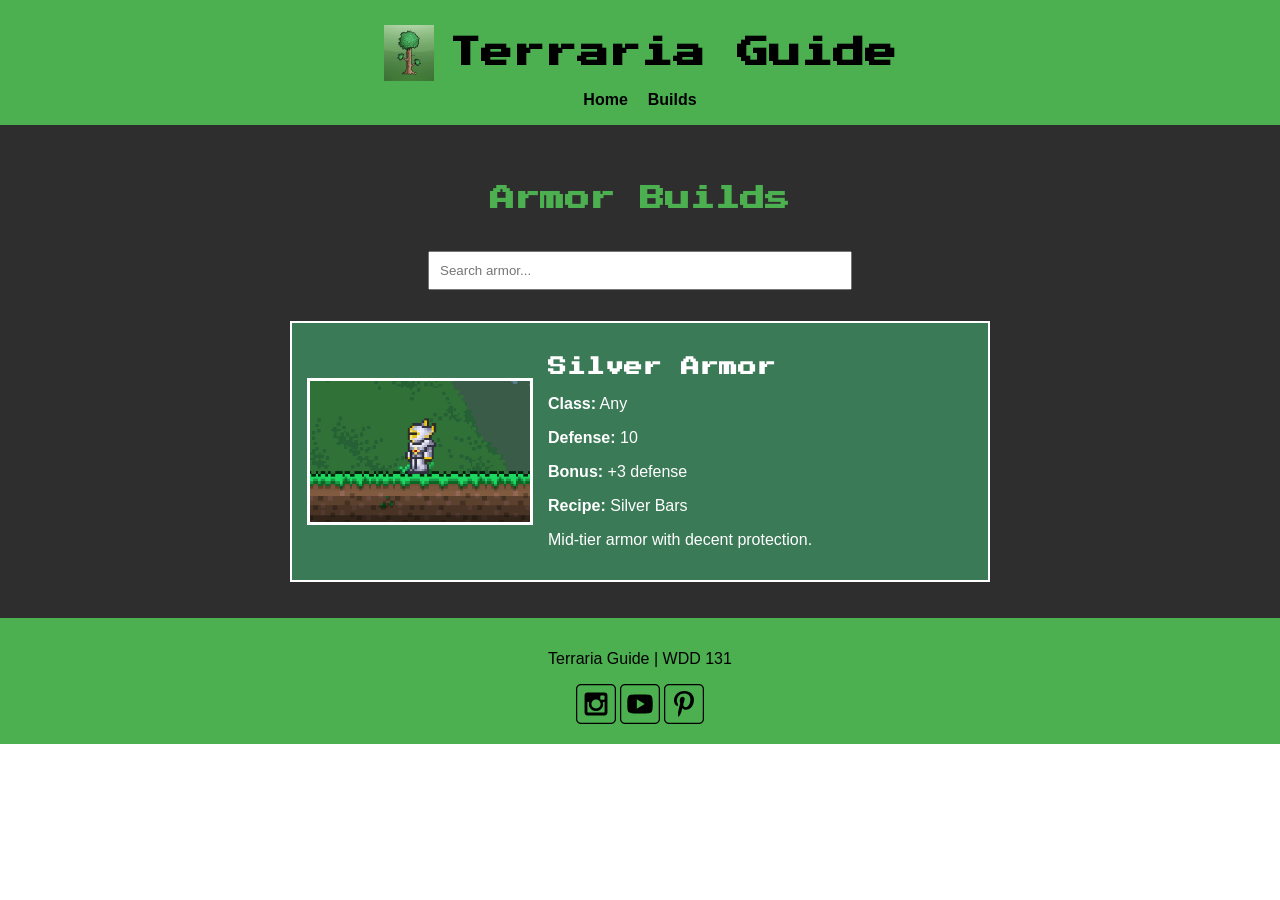
<file: terraria/main/builds.html>
<!DOCTYPE html>
<html lang="en">
<head>
    <meta charset="UTF-8">
    <meta name="viewport" content="width=device-width, initial-scale=1.0">

    <link rel="preconnect" href="https://fonts.googleapis.com">
    <link rel="preconnect" href="https://fonts.gstatic.com" crossorigin>
    <link href="https://fonts.googleapis.com/css2?family=Amatic+SC:wght@400;700&family=Press+Start+2P&display=swap" rel="stylesheet">

    <meta name="description" content="Explore Terraria armor builds and playstyles">
    <meta name="author" content="Spencer Ehardt">

    <meta property="og:type" content="website">
    <meta property="og:title" content="Terraria Showcase">
    <meta property="og:description" content="Find Terraria armor builds and playstyles">
    <meta property="og:url" content="https://snehardt.github.io/wdd131/terraria/main/">

    <link rel="icon" href="images/terraria-logo.png">

    <title>Terraria Builds</title>
    <link rel="stylesheet" href="style.css">
    <script defer src="builds.js"></script>
</head>
<body class="builds">
    <header>
        <div class="header-top">
            <img src="images/terraria-logo.png" alt="Terraria logo" class="logo">
            <h1>Terraria Guide</h1> 
        </div>
        <nav>
            <a href="index.html" aria-label="Go to home page">Home</a>
            <a href="builds.html" aria-label="Go to builds page">Builds</a>
        </nav>
    </header>
    <main>
        <h2>Armor Builds</h2>
        <div class="search-area">
            <input type="text" id="search-bar" placeholder="Search armor..." aria-label="Search armor builds">
        </div>
        <section id="results" class="classes">
            
        </section>
    </main>
<footer>
    <p>Terraria Guide | WDD 131</p>
    <div class="social">
        <!-- Social media icons provided under CC from https://www.iconfinder.com/AlfredoCreates  -->
        <a href="#"><img src="images/instagram_icon.svg" alt="instagram icon"></a>
        <a href="#"><img src="images/youtube_icon.svg" alt="youtube icon"></a>
        <a href="#"><img src="images/pinterest_icon.svg" alt="pinterest icon"></a>
    </div>
</footer>
</body>
</html>
</file>
<file: charactercard/style.css>
body {
    font-family: Palatino Linotype, sans-serif;
    background: #f0f4f8;
  }

  .card {
    background: #313131;
    border-radius: 15px;
    box-shadow: 0 8px 16px rgba(0,0,0,0.9);
    width: 400px; 
    margin: 100px auto;
  }

  .image{
    width: 400px;
    border-radius: 15px 15px 0 0;
    }

  .name {
    font-size: 1.5em;
    font-weight: bold;
    margin: -4px 0 20px 0;
    color: white;
    padding: 15px 0 15px 35px;
    background-color: #5d747b;
  }

  .stats {
    margin: 10px 15px 7px 35px;
    text-align: left;
  }

  .stats p {
    margin: 5px 0;
    color: #f0f4f8;
  }

  .buttons {
    text-align: center;
  }

  button {
    padding: 8px 12px;
    margin: 20px;
    border: none;
    border-radius: 8px;
    background-color: #5d747b;
    color: white;
    font-weight: bold;
    cursor: pointer;
    transition: background-color 0.5s ease;
  }

  button:hover {
    background-color: #58605a;
  }
</file>
<file: recipes/style.css>
body {
    font-family: sans-serif;
}
header {
    font-family: "Amatic SC", sans-serif;
    font-weight: 400;
    font-style: normal;
    display: flex;
    flex-direction: column;
    align-items: center;
    gap: 15px;
}
.brand-logo {
    display: flex;
    flex-direction: row;
    gap: 15px;
    align-items: center;
    margin: 20px;
}
.brand-logo img {
    width: 120px;
    height: 120px;
    align-self: auto;
}
h1 {
    font-size: 80px;
    margin: 10px 10px 5px 10px;
}
#search-bar {
    flex: 1;
    border: 0;
    padding: 10px 12px;
    font-size: 20px;
    outline: none;
}
.search-area {
    display: flex;
    align-items: center;
    width: 100%;
    max-width: 420px;
    border: 2px solid black;
    border-radius: 6px;
    gap: 16px;
    margin: 0 auto;
}
.search-button {
    cursor: pointer;
    border: 0;
    border-left: 1px solid black;
    padding: 6px 10px;
    margin: 2px 0;
}
.search-button img {
    display: flex;
    justify-content: flex-end;
    width: 40px;
    height: 40px;
}
main {
    display: flex;
    justify-content: center;
    flex-direction: column;
    align-items: center;
    gap: 20px;
    padding: 10px 15px;
}
.recipe-card {
    display: flex;
    flex-direction: column;
    max-width: 420px;
    border: 2px solid black;
    border-radius: 8px;
}
.recipe-card img {
    padding: 20px 20px 0 20px;
}
.card-content {
    padding: 0 20px 20px 20px;
}
.label {
    display: inline-block;
    border: 2px solid gray;
    padding: 2px 6px;
    margin: 2px 5px 2px 0;
}
h2 {
    font-family: "Amatic SC", sans-serif;
    font-weight: 700;
    font-style: normal;
    font-size: 35px;
    color: rgb(84, 207, 207);
    margin: 20px 10px 10px 0;
}
.rating {
    display: flex;
    align-items: center;
    gap: 2px;
    margin-top: 8px;
}
.rating span {
    font-size: 22px;
}
.description {
    display: none;
}
footer {
    display: flex;
    flex-direction: column-reverse;
    justify-content: space-between;
    align-items: center;
    gap: 15px;
    padding: 20px;
}
.social {
    gap: 10px;
}
.social img {
    width: 40px;
    height: 40px;
}

@media (min-width: 600px) {
    header {
        padding: 20px 15px;
    }
    h1 {
        font-size: 120px;
    }
    .search-area {
        max-width: 900px;
    }
    .recipe-card {
    display: flex;
    flex-direction: row;
    max-width: 900px;
    }
    .recipe-card img {
    flex: 0 1 240px;
    object-fit: cover;
    width: 50%;
    box-sizing: border-box;
    padding: 20px;
    }
    .label {
        display: inline-block;
        max-width: min-content;
    }
    .card-content {
        flex: 0 1 500px;
        display: flex;
        flex-direction: column;
        justify-content: flex-start;
        gap: 10px;
        padding: 20px 20px 20px 0;
        box-sizing: border-box;
    }
    .description {
        display: block;
    }
    footer {
        flex-direction: row;
        justify-content: space-between;
        margin: 0 auto;
        max-width: 900px;
    }
}
</file>
<file: terraria/main/style.css>
body {
    margin: 0;
    font-family: Arial, sans-serif;
    color: white;
}
.home .classes {
    display: grid;
    grid-template-columns: 1fr;
    gap: 20px;
}
.builds .classes {
    display: grid;
    grid-template-columns: 1fr;
    gap: 20px;
    max-width: 700px;
    margin: 0 auto;
}
header {
    background: #4CAF50;
    text-align: center;
    padding: 1rem;
}
.header-top {
    display: flex;
    align-items: center;
    justify-content: center;
    gap: 15px;
}
.logo {
    width: 50px;
}
h2  {
    padding: 20px;
    text-align: center;
    font-size: 25px;
    color: #4CAF50;
}
nav {
    display: flex;
    justify-content: center;
    gap: 20px;
}
nav a {
    text-decoration: none;
    color: black;
    font-weight: bold;
}
main {
    background: #2E2E2E;
    padding: 20px;
}
h1, h2, h3 {
    font-family: 'Press Start 2P', cursive;
}
header, footer {
    color: black;
}
.intro {
    padding: 1rem;
}
.classes {
    display: grid;
    gap: 20px;
    padding: 1rem;
}
.class {
    background: #3B7A57;
    border: 2px solid white;
    display: flex;
    flex-direction: column;
    text-align: center;
    align-items: center;
    padding: 15px;
    gap: 15px;
}
.class img {
    width: 100%;
    max-width: 220px;
    border: 3px solid white;
}
footer {
    background: #4CAF50;
    text-align: center;
    padding: 1rem;
}
.search-area {
    text-align: center;
    margin: 15px 0;
}
#search-bar {
    padding: 10px;
    width: 60%;
    max-width: 400px;
}
#class-filter {
    padding: 10px;
    margin-left: 10px;
}
.social {
    gap: 10px;
}
.social img {
    width: 40px;
    height: 40px;
}

@media (min-width: 600px) {
    .home .classes {
        grid-template-columns: 1fr 1fr;
    }

    .builds .classes {
        grid-template-columns: 1fr;
    }
    .class {
        flex-direction: row;
        text-align: left;
        align-items: center;
    }
    .class img {
        width: 220px;
    }
}
</file>
<file: creditcard/creditcard.css>
.card{
    display: grid;
    grid-template-columns: 1fr 3fr 1fr;
    grid-template-rows: 1fr 3fr 1fr 1fr;
    width: 600px;
    margin: 80px auto;
}
.cardFront{
    grid-column: 1 / 3;
    grid-row: 1 / 3;
    display: grid;
    grid-template-columns: 2fr 1fr;
    grid-template-rows: auto auto auto;
    gap: 20px;
    padding: 25px;
    border: 1px solid black;
    border-radius: 12px;
    background: #d3d3d3;
    box-shadow: 4px 4px 10px;
    position: relative;
}
.cardHeader {
    grid-column: 1 / 3;
    display: flex;
    justify-content: space-between;
    align-items: center;
}
#heading {
    grid-column: 1 / 2;
}
.icon {
    grid-column: 2 / 3;
    justify-self: end;
    font-size: 50px;
    margin: 0;
}
.cardHolder,
.cardName {
    grid-column: 1 / 2;
}
#cardExpiration {
    grid-column: 2 / 3;
}
.date {
    display: grid;
    grid-template-columns: auto auto;
    gap: 8px;
}
.date input {
    width: 50px;
}
input {
    padding: 10px 12px;
    font-size: 16px;
}
.cardBack {
    grid-column: 2 / 4;
    grid-row: 2 / 4;
    display: grid;
    grid-template-columns: 3fr 1fr;
    grid-template-rows: 1fr 1fr 2fr;
    padding: 25px;
    border-radius: 12px;
    background: #d3d3d3;
    box-shadow: 4px 4px 10px;
    border: 1px solid black;
    min-height: 200px;
    /* position: relative; */
}
#cvc-cvv {
    grid-column: 2 / 3;
    grid-row: 3 / 4;
    align-self: center;
    padding-left: 30px;
    padding-bottom: 30px;
}
#cvc-cvv input {
    width: 50px;
}
.blackStrip {
    grid-column: 1 / -1;
    grid-row: 1 / 2;
    background: black;
    height: 50px;
    margin-right: -25px;
    margin-left: -25px;
    margin-top: -10px;
}
button {
    grid-column: 3 / 4;
    grid-row: 4 / 5;
    justify-self: center;
    padding: 10px 33px;
    margin-top: 20px;
    border: 2px solid black;
    border-radius: 8px;
    font-size: 16px;
    box-shadow: 4px 4px 10px;
    cursor: pointer;
}
</file>
<file: ponder/form.css>
/* form-demo.css */
body {
  font-size: 1.2em;
}
form {
  width: 50%;
  margin: 0 auto;
}
h1, h2 {
  text-align: center;
}
label {
    display: block;
    margin-bottom: 8px;
  }
  
  input,
  select,
  textarea {
    width: 100%;
    padding: 10px;
    margin-bottom: 10px;
    box-sizing: border-box;
    border: 1px solid #ccc; /* Add a border to make it visually consistent */
    border-radius: 4px;
  }
  button {
    background-color: #4caf50;
    color: white;
    padding: 10px 15px;
    border: none;
    border-radius: 4px;
    cursor: pointer;
  }
  .errors {
    white-space: pre-line; /*needed for 2 errors to be on separate lines*/
    color: red;
  }
  .hide {
    display: none;
  }
</file>
<file: terraria/site-plan.css>
/* if you are using any Google fonts change the font names below to your fonts. 
Any spaces in your font name should be replaced with a +. 
Fonts are separated by a | */
@import url("https://fonts.googleapis.com/css?family=IM+Fell+French+Canon+SC|Lato");

:root {
  /* change the values below to your colors from your palette */
  --primary-color: #31E981;
  --secondary-color: #412722;
  --accent1-color: #3A5743;
  --accent2-color: #FCEFF9;

  /* change the values below to your chosen font(s) */
  --heading-font: Georgia, serif;
  --paragraph-font: Arial, Helvetica, sans-serif;

  /* these colors below should be chosen from among your palette colors above */
  --headline-color-on-white: var(
    --primary-color
  ); /* headlines on a white background */
  --headline-color-on-color: white; /* headlines on a colored background */
  --paragraph-color-on-white: var(
    --primary-color
  ); /* paragraph text on a white background */
  --paragraph-color-on-color: white; /* paragraph text on a colored background */
  --paragraph-background-color: var(--primary-color);
  --nav-link-color: var(--primary-color);
  --nav-background-color: var(--secondary-color);
  --nav-hover-link-color: white;
  --nav-hover-background-color: var(--primary-color);
}

/*  Look around below...but DON'T CHANGE ANYTHING! */

body {
  max-width: 1200px;
  margin: 0 auto;
  padding: 4em;
  font-size: 18px;
}
img {
  display: block;
  margin: 0 auto;
}
h1,
h2,
h3,
h4,
h5,
h6 {
  font-family: var(--heading-font);
  color: var(--headline-color-on-white);
}
h2 {
  text-align: center;
}
hr {
  height: 3px;
  margin: 35px 0;
  background: var(--accent1-color);
}
header {
  padding: 1em;
  text-align: center;
  color: var(--paragraph-color-on-color);
  background-color: var(--paragraph-background-color);
}
header > h1,
header > h2 {
  color: var(--headline-color-on-color);
}

p {
  font-family: var(--paragraph-font);
  color: var(--paragraph-color);
  padding: 1em;
}
.colors {
  width: 100%;
  min-width: 350px;
  margin: 30px auto;
  text-align: center;
}
.colors th {
  background-color: #999;
}
.colors td {
  width: 25%;
  height: 3em;
}

.primary {
  background-color: var(--primary-color);
}
.secondary {
  background-color: var(--secondary-color);
}
.accent1 {
  background-color: var(--accent1-color);
}
.accent2 {
  background-color: var(--accent2-color);
}

p.colored {
  background-color: var(--paragraph-background-color);
  color: var(--paragraph-color-on-color);
}

nav {
  background-color: var(--nav-background-color);
  line-height: 3em;
  text-align: center;
  font-size: 1.2em;
}
nav {
  list-style-type: none;
  display: flex;
}
nav a {
  padding: 1em;
  min-width: 120px;
  text-decoration: none;
  padding: 10px;
}
nav a:link,
nav a:visited {
  color: var(--nav-link-color);
}
nav a:hover {
  color: var(--nav-hover-link-color);
  background-color: var(--nav-hover-background-color);
}

.sitemap {
  display: grid;
  justify-content: center;

  grid-template-columns: repeat(6, 15%);
  grid-template-rows: 3em 1.5em 1.5em 3em;
  grid-template-areas:
    ". . home home . ."
    ". . . top . ."
    ". left left right right ."
    "page2 page2 . . page3 page3";
}
.sitemap > div {
  text-align: center;
}
.sm-home {
  grid-area: home;
  background-color: #ccc;
  line-height: 3em;
}
.sm-page2 {
  grid-area: page2;
  background-color: #ccc;
  line-height: 3em;
}
.sm-page3 {
  grid-area: page3;
  background-color: #ccc;
  line-height: 3em;
}

.top {
  grid-area: top;
  border-left: 1px solid;
}

.left {
  grid-area: left;
  border-top: 1px solid;
  border-left: 1px solid;
}

.right {
  grid-area: right;
  border-top: 1px solid;
  border-right: 1px solid;
}
</file>
